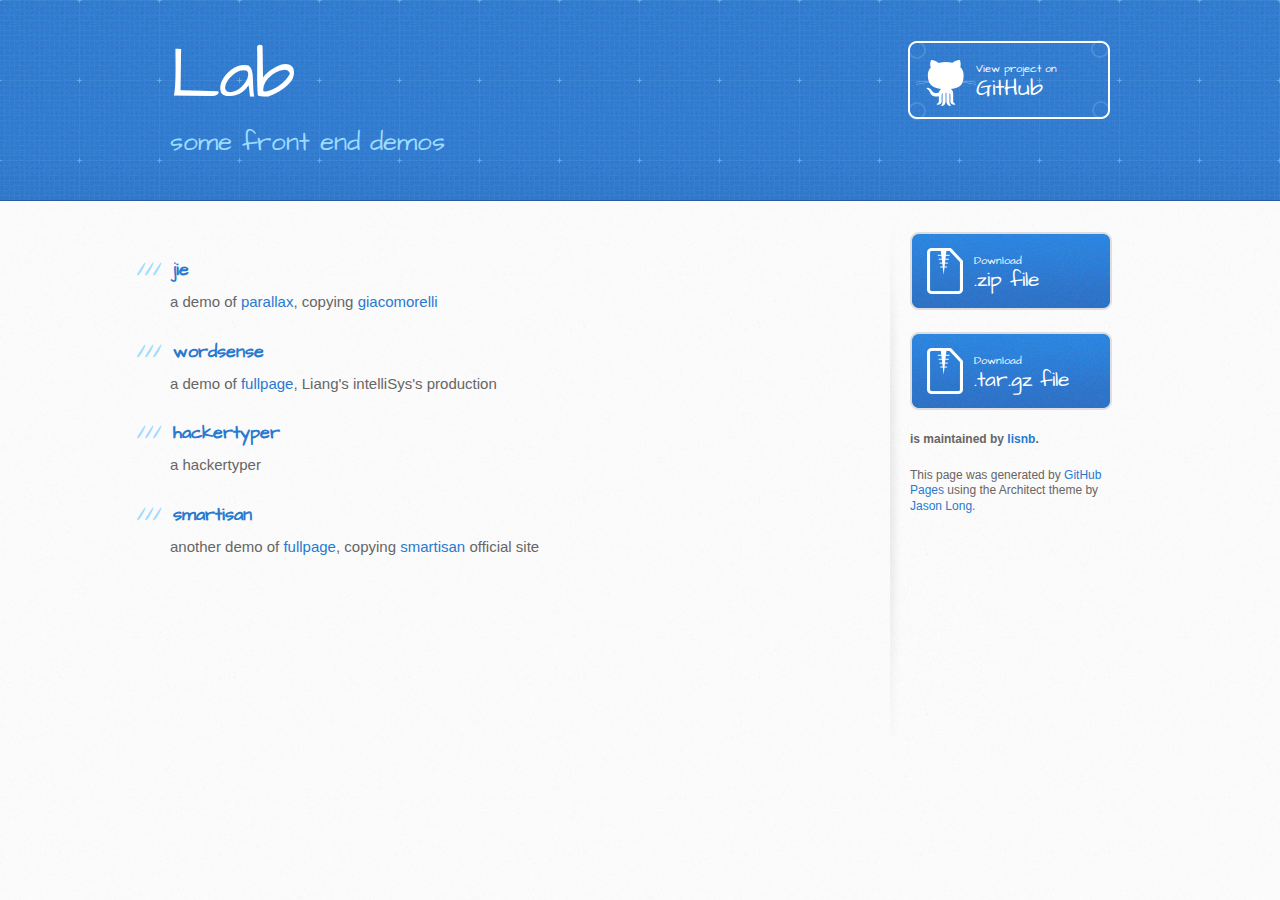
<file: index.html>
<!DOCTYPE html>
<html>
  <head>
    <meta charset='utf-8'>
    <meta http-equiv="X-UA-Compatible" content="chrome=1">
    <meta name="viewport" content="width=device-width, initial-scale=1, maximum-scale=1">
    <link href='https://fonts.googleapis.com/css?family=Architects+Daughter' rel='stylesheet' type='text/css'>
    <link rel="stylesheet" type="text/css" href="base/stylesheets/stylesheet.css" media="screen">
    <link rel="stylesheet" type="text/css" href="base/stylesheets/github-light.css" media="screen">
    <link rel="stylesheet" type="text/css" href="base/stylesheets/print.css" media="print">

    <!--[if lt IE 9]>
    <script src="//html5shiv.googlecode.com/svn/trunk/html5.js"></script>
    <![endif]-->

    <title>Lab by lisnb</title>
  </head>

  <body>
    <header>
      <div class="inner">
        <h1>Lab</h1>
        <h2>some front end demos</h2>
        <a href="https://github.com/lisnb/lab" class="button"><small>View project on</small> GitHub</a>
      </div>
    </header>

    <div id="content-wrapper">
      <div class="inner clearfix">
        <section id="main-content">
          <h3>
            <a id="lab-jie" class="anchor" href="/jie" aria-hidden="true" target="_blank">
              <span class="octicon octicon-link">jie</span>
            </a>
          </h3>

          <p>a demo of <a href="https://github.com/wagerfield/parallax" target="_blank">parallax</a>, copying <a href="http://www.giacomorelli.com/" target="_blank">giacomorelli</a></p>

          <h3>
            <a id="lab-wordsense" class="anchor" href="/wordsense" aria-hidden="true" target="_blank">
              <span class="octicon octicon-link">wordsense</span>
            </a>
          </h3>

          <p>a demo of <a href="https://github.com/alvarotrigo/fullPage.js/" target="_blank">fullpage</a>, Liang's intelliSys's production</p>

          <h3>
            <a id="lab-hackertyper" class="anchor" href="/hackertyper" aria-hidden="true" target="_blank"><span class="octicon octicon-link">hackertyper</span></a>
          </h3>

          <p>a hackertyper</p>

          <h3>
            <a id="lab-smartisan" class="anchor" href="/smartisan" aria-hidden="true" target="_blank"><span class="octicon octicon-link">smartisan</span></a>
          </h3>

          <p>another demo of <a href="https://github.com/alvarotrigo/fullPage.js/" target="_blank">fullpage</a>, copying <a href="http://smartisan.com">smartisan</a> official site</p>

          <!-- <h3>
            <a id="support-or-contact" class="anchor" href="#support-or-contact" aria-hidden="true"><span class="octicon octicon-link"></span></a>Support or Contact
          </h3>

          <p>Having trouble with Pages? Check out our <a href="https://help.github.com/pages">documentation</a> or <a href="https://github.com/contact">contact support</a> and we’ll help you sort it out.</p> -->
        </section>

        <aside id="sidebar">
          <a href="https://github.com/lisnb/lab/zipball/gh-pages" class="button">
            <small>Download</small>
            .zip file
          </a>
          <a href="https://github.com/lisnb/lab/tarball/gh-pages" class="button">
            <small>Download</small>
            .tar.gz file
          </a>

          <p class="repo-owner"><a href="https://github.com/lisnb/lab"></a> is maintained by <a href="https://github.com/lisnb">lisnb</a>.</p>

          <p>This page was generated by <a href="https://pages.github.com">GitHub Pages</a> using the Architect theme by <a href="https://twitter.com/jasonlong">Jason Long</a>.</p>
        </aside>
      </div>
    </div>

  
  </body>
</html>
</file>
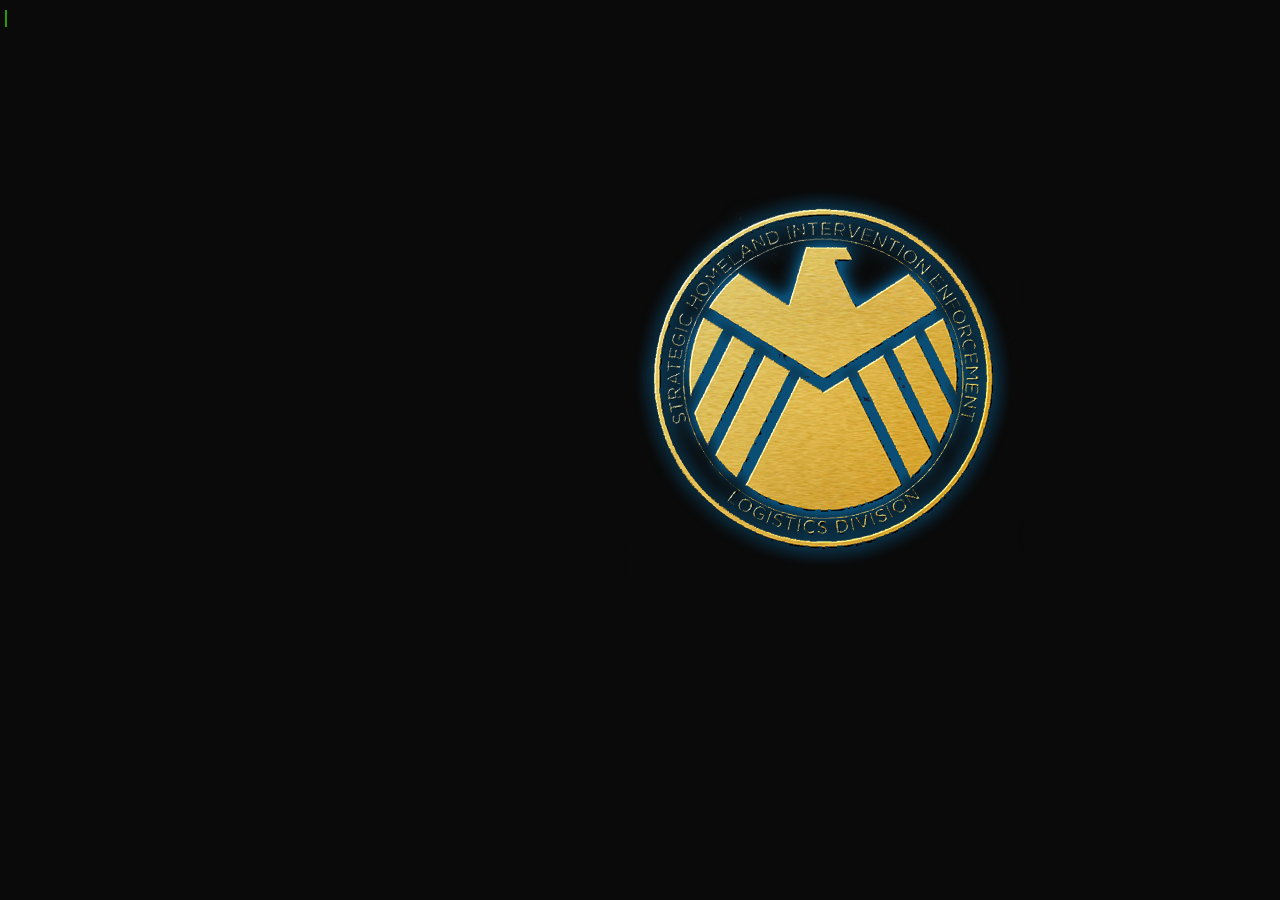
<file: hackertyper/index.html>
<!DOCTYPE html>
<html lang="en">
    <head>
        <meta charset="utf-8">
        <title>hackertyper</title>
        <link rel="stylesheet" href="./css/hackertyper.css">
        <script src="./js/jquery-2.1.0.min.js"></script>
        <script src="./js/hackertyper.js"></script>
        <script>
        $(document).ready(function(){
            Hackertyper.file="./file_unix.go";
            Hackertyper.speed = 10;
            Hackertyper.init();
        });
        </script>
    </head>
    <body>
        <div id="notepad">
            <div id="code">
                <span class="cursor"></span>
            </div>
            
        </div>
        <div id="logo">
            <img src="./img/shield-logo.png" alt="">
        </div>
    </body>
</html>
</file>
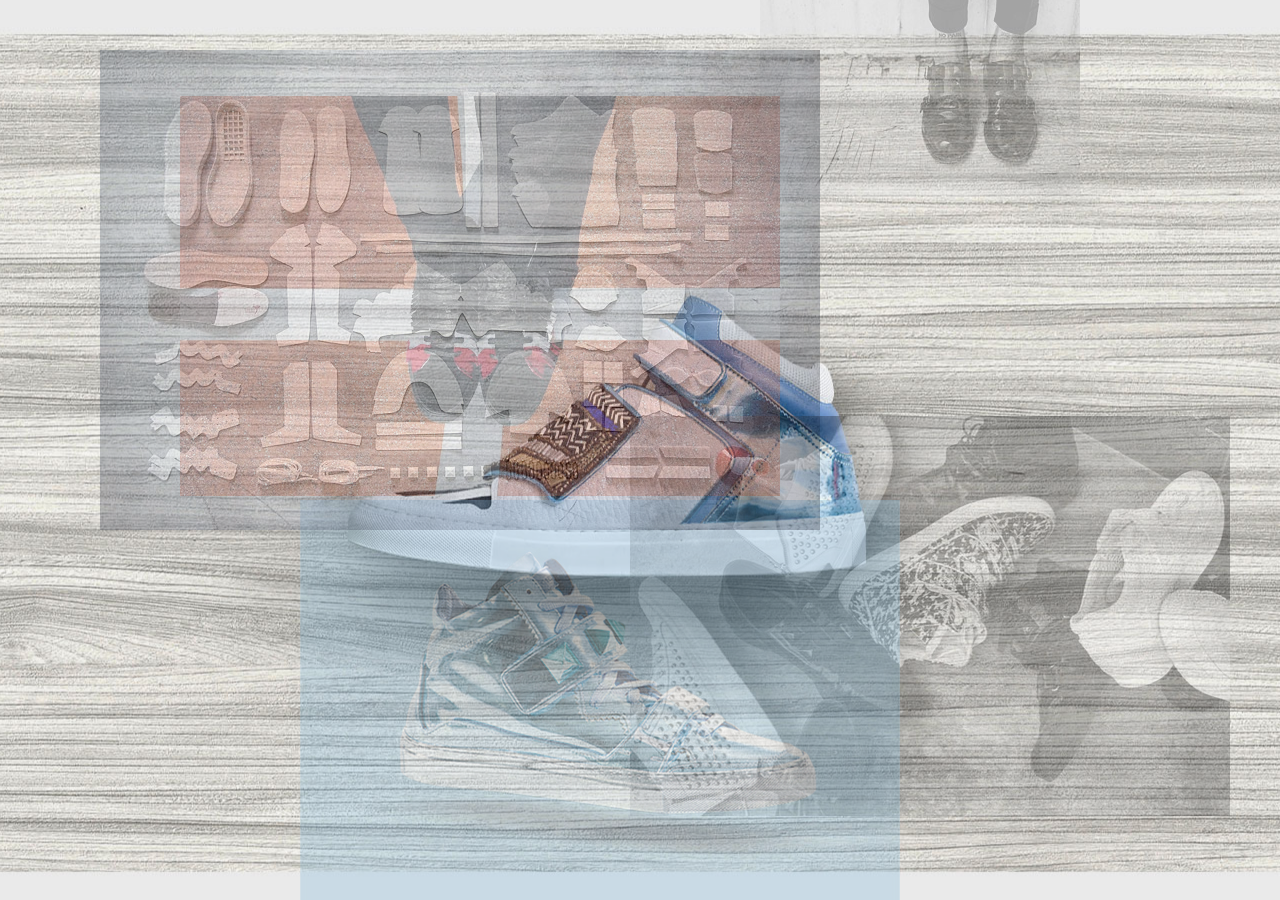
<file: jie/index.html>
<!DOCTYPE html>
<html lang="en">
    <head>
        <meta charset="utf-8">
        <link rel="stylesheet" href="./css/jie.css">
    </head>
    <body>
        <div class="container">
            <ul id="scene" class="scene">
                <li class="layer" data-depth="0.20" z-index="10">
                    <div class="homepage">
                    </div>
                </li>
                <li class="layer" data-depth="1.00" z-index="100">
                    <div class="board">
                        <div id="homeitem-1" class="homeitem">
                            <img src="./images/home-awcoll.jpg" alt="">
                        </div>
                        <div id="homeitem-2" class="homeitem">
                             <img src="./images/home-designer-detail.jpg" alt="">
                        </div>
                        <div id="homeitem-3" class="homeitem">
                            <img src="./images/home-lookbook.jpg" alt="">
                        </div>
                        <div id="homeitem-4" class="homeitem">
                            <img src="./images/home-sscoll.jpg" alt="">
                        </div>
                        <div id="homeitem-5" class="homeitem">
                            <img src="./images/home-style.jpg" alt="">
                        </div>
                        <div class="homeitem"></div>
                        <div class="homeitem"></div>
                    </div>
                </li>
            </ul>
        </div>

        <script src="./scripts/jquery.js"></script>
        <script src="./scripts/jquery.parallax.js"></script>
        <script>
            $("#scene").parallax({
                scalarX: 25,
                scalarY: 25
            });
        </script>
    </body>
</html>
</file>
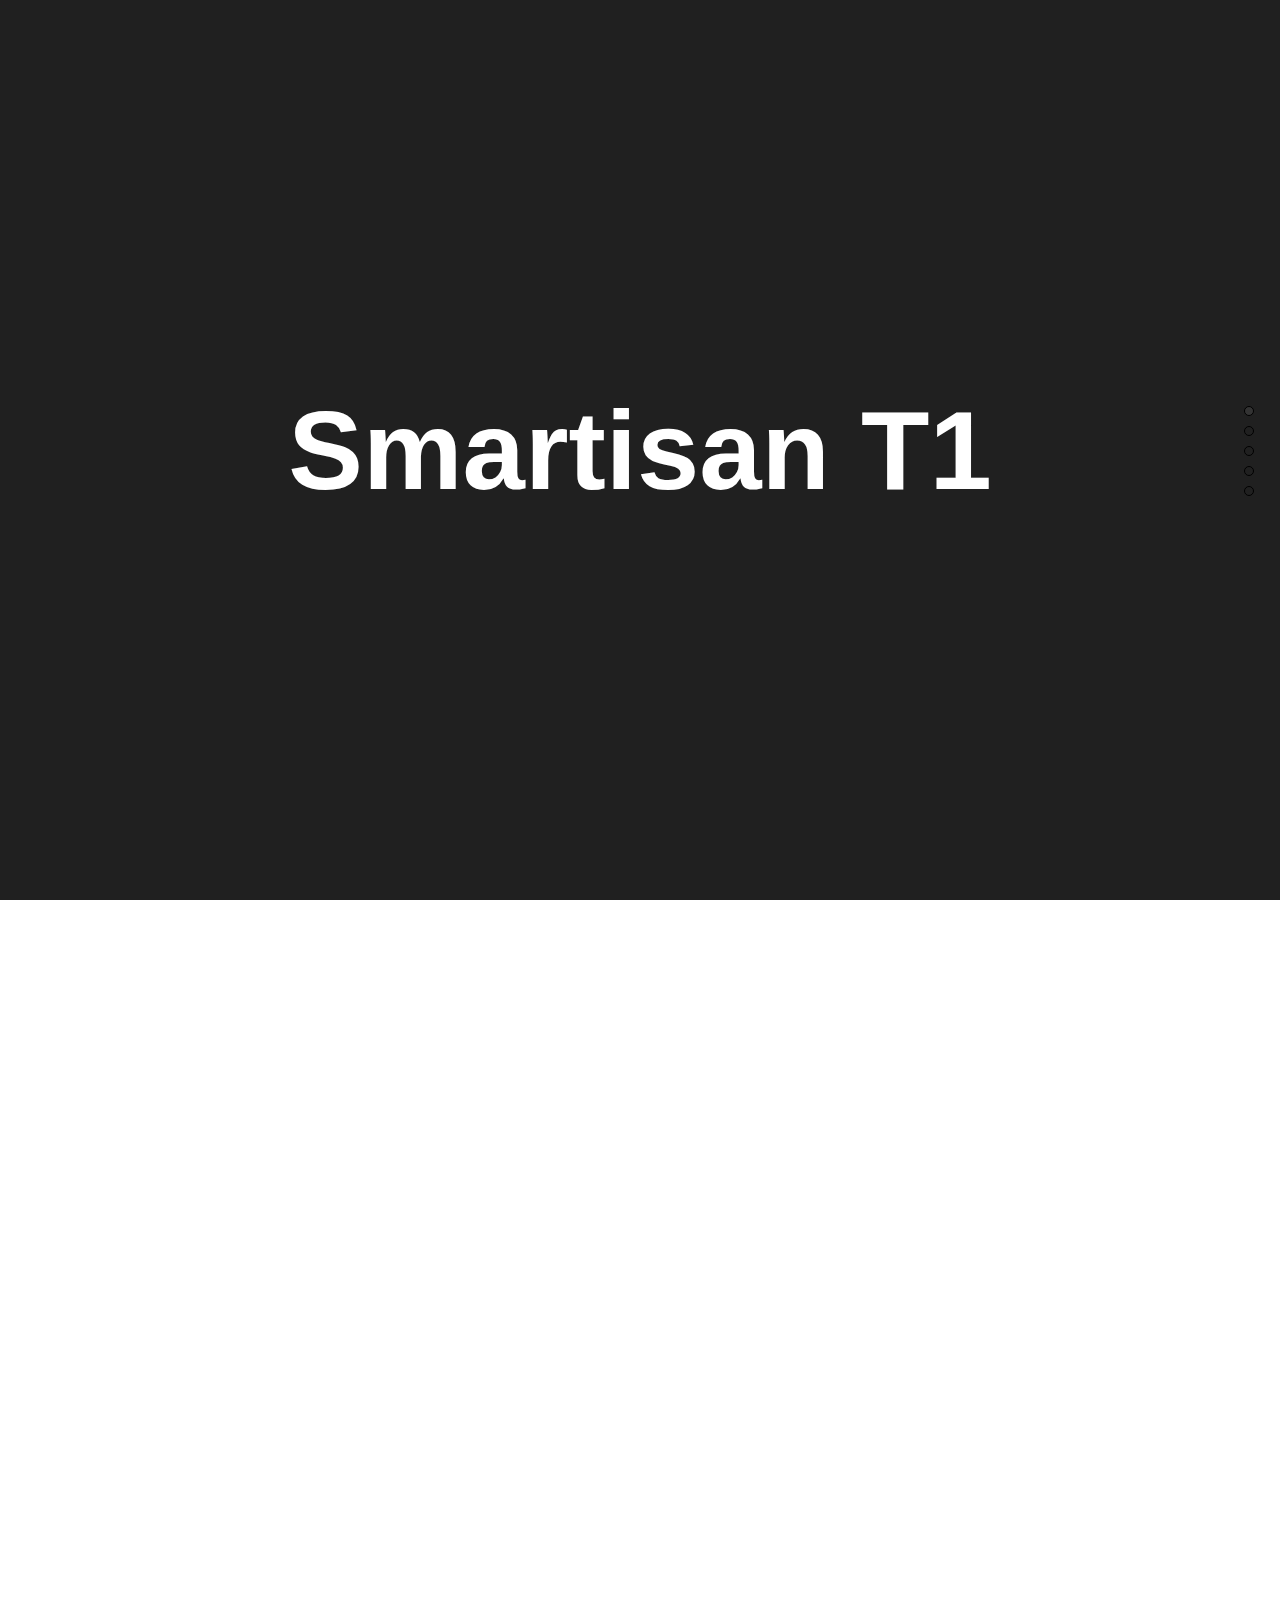
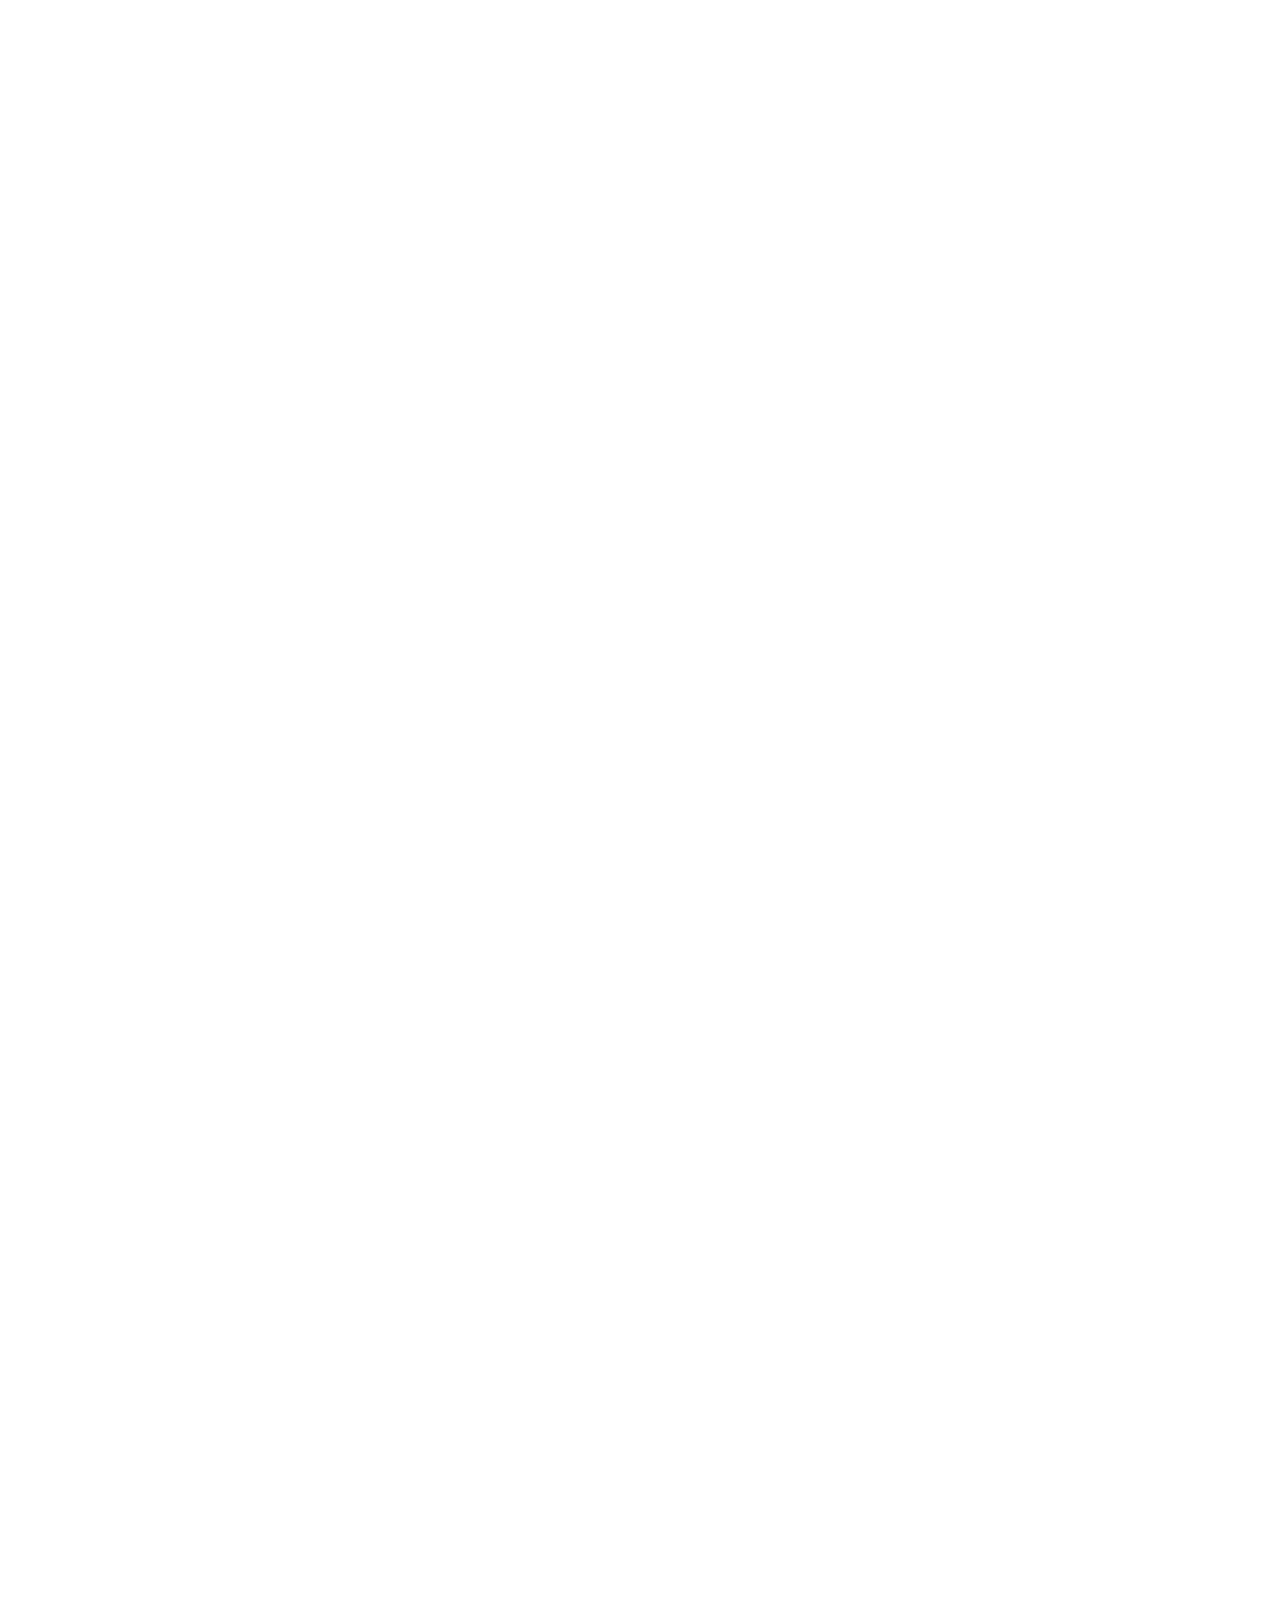
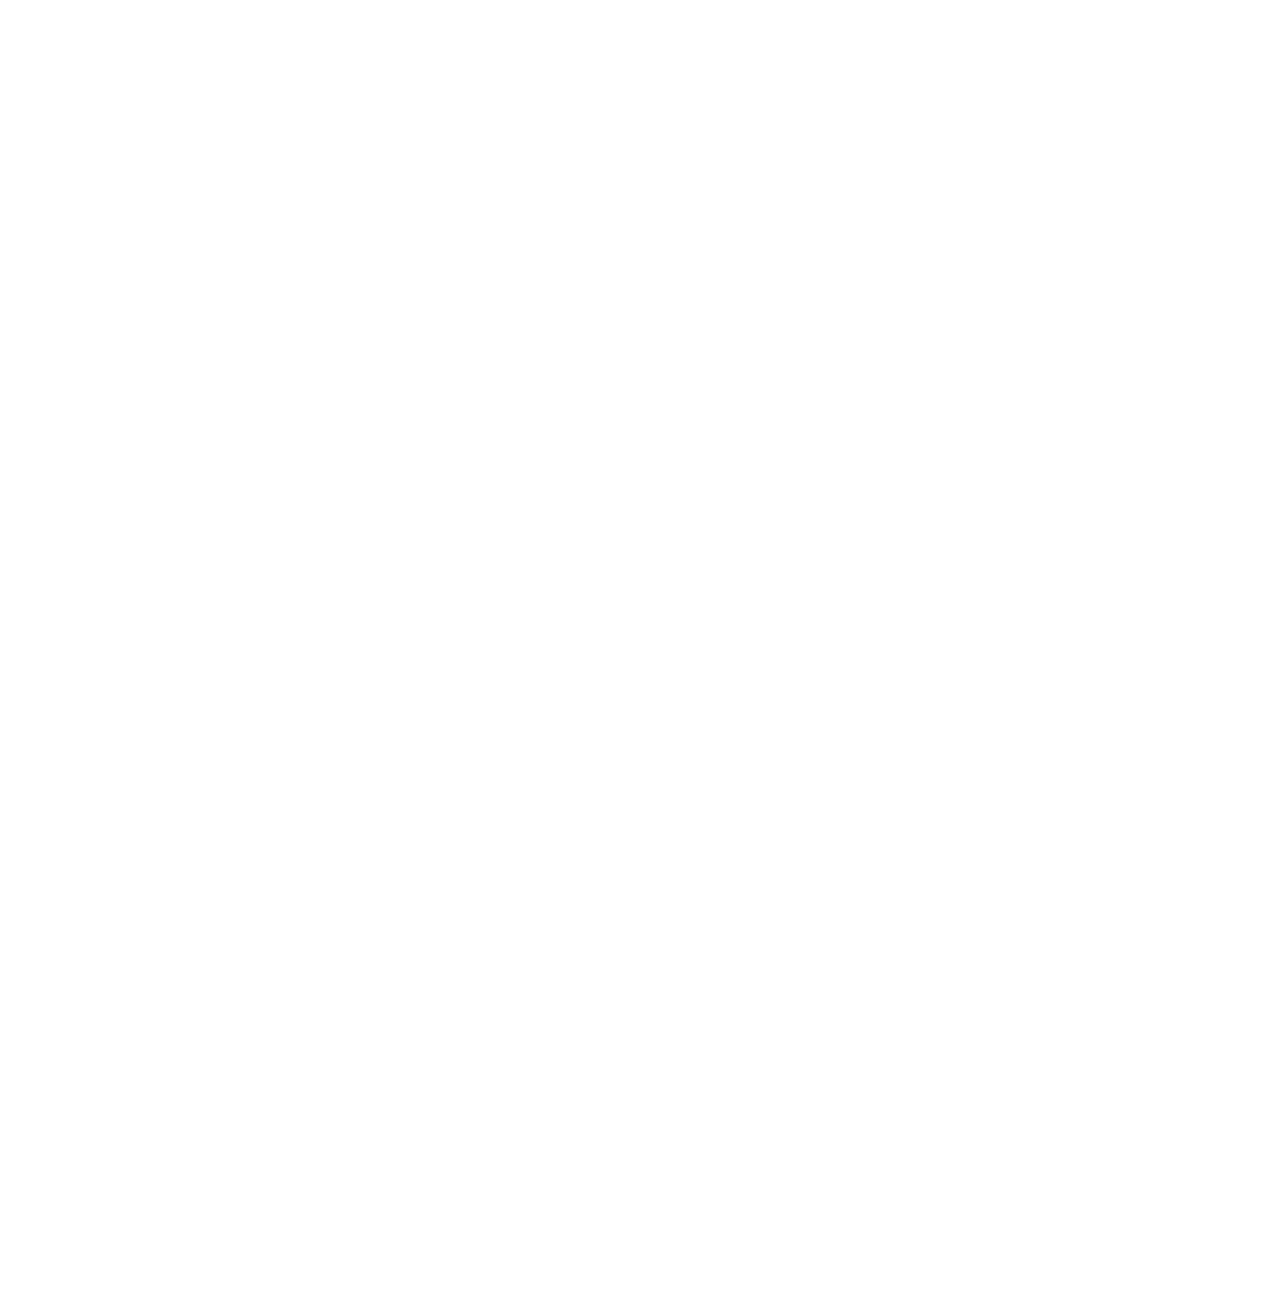
<file: smartisan/index.html>
<!DOCTYPE html>
<html lang="en">
    <head>
        <meta charset="utf-8">
        <link rel="stylesheet" href="./css/jquery.fullPage.css">
        <link rel="stylesheet" href="./css/smartisan.css">
        <script src="./js/jquery-2.1.0.min.js"></script>
        <script src="./js/jquery.fullPage.js"></script>
        <script>
        	$(document).ready(function()
        	{
        		$('#fullpage').fullpage({
					anchors: ['firstPage', 'secondPage', '3rdPage','4thPage','5thPage'],
					sectionsColor: ['#202020','#202020','#fff','#C63D0F', '#1BBC9B'],
					navigation: true,
					navigationPosition: 'right',
					navigationTooltips: ['First page', 'Second page', 'Third page','Forth page','Last page'],
					afterLoad:function(anchorlink,index){
						// if(index ==2){
						// 	$('#section2_1').animate({top:'15%',opacity:1.0},1500);
						// }
						if(index !=2){
							$('#section2_1').css({'top':'25%'})
						}
						if(index !=3){
							$('#section3_1').css({'top':'25%'})
						}
					},
					onLeave:function(index,nextindex){
						if(nextindex == 2){
							$('#section2_1').animate({top:'15%',opacity:1.0},1500);
						}
						if(nextindex == 3){
							$('#section3_1').animate({top:'15%',opacity:1.0},1500);
						}
					}

				});
        	})
        </script>
    </head>
    <body>
    	<div id="fullpage">
    		<div id="section1" class="section">
    			<h1>Smartisan T1</h1>
    		</div>
    		<div id="section2" class="section">
    			<div id='section2_1' class="left ">
    				<img id="img01" src="./img/01_phone.png" alt="Smartisan T1">
    			</div>
				<div id ='section2_2' class="up">
					<h2>世界级的工业设计</h2>
					<p>
						接近完美对称的机身设计，覆盖面高达83.3%的康宁第三代大猩猩玻璃机身，坚固无比的聚碳酸酯+玻璃纤维混合中框，人性化和体贴程度前所未有的左右手操作习惯全支持...这一切，全都来自业界传奇的美国工业设计公司 Ammunition。
					</p>
					<a href="#">进一步了解 Smartisan T1 设计</a>
				</div>
    		</div>
    		<div id="section3" class="section">
    			<div id="section3_1" class="left">
    				<img src="./img/02_phone.png" alt="Smartisan T1" id="img02">
    			</div>
    			<div id="section3_2" class="up">
    				<h2>Smartisan OS</h2>
    				<h2>七年一遇的美观</h2>
    				<p>
    					将传统的只能手机桌面的执行效率提高至史无前例的程度，将美学上先天不良的安卓系统打磨至脱胎换骨的程度，将软硬件完美结合才能打造完美用户体验的经典理念贯彻至示范级的程度。
    					没有“革命”、没有“颠覆”、没有“重新定义”，但150多项足以令人深刻体会什么叫“量变到质变”的新特性，让你一经使用，永无回头之路。
    				</p>
    				<a href="#">进一步了解 Smartisan OS 详情</a>
    			</div>
    		</div>
    		<div id="section4" class="section"></div>
    		<div id="section5" class="section"></div>
    	</div>
    </body>
</html>
</file>
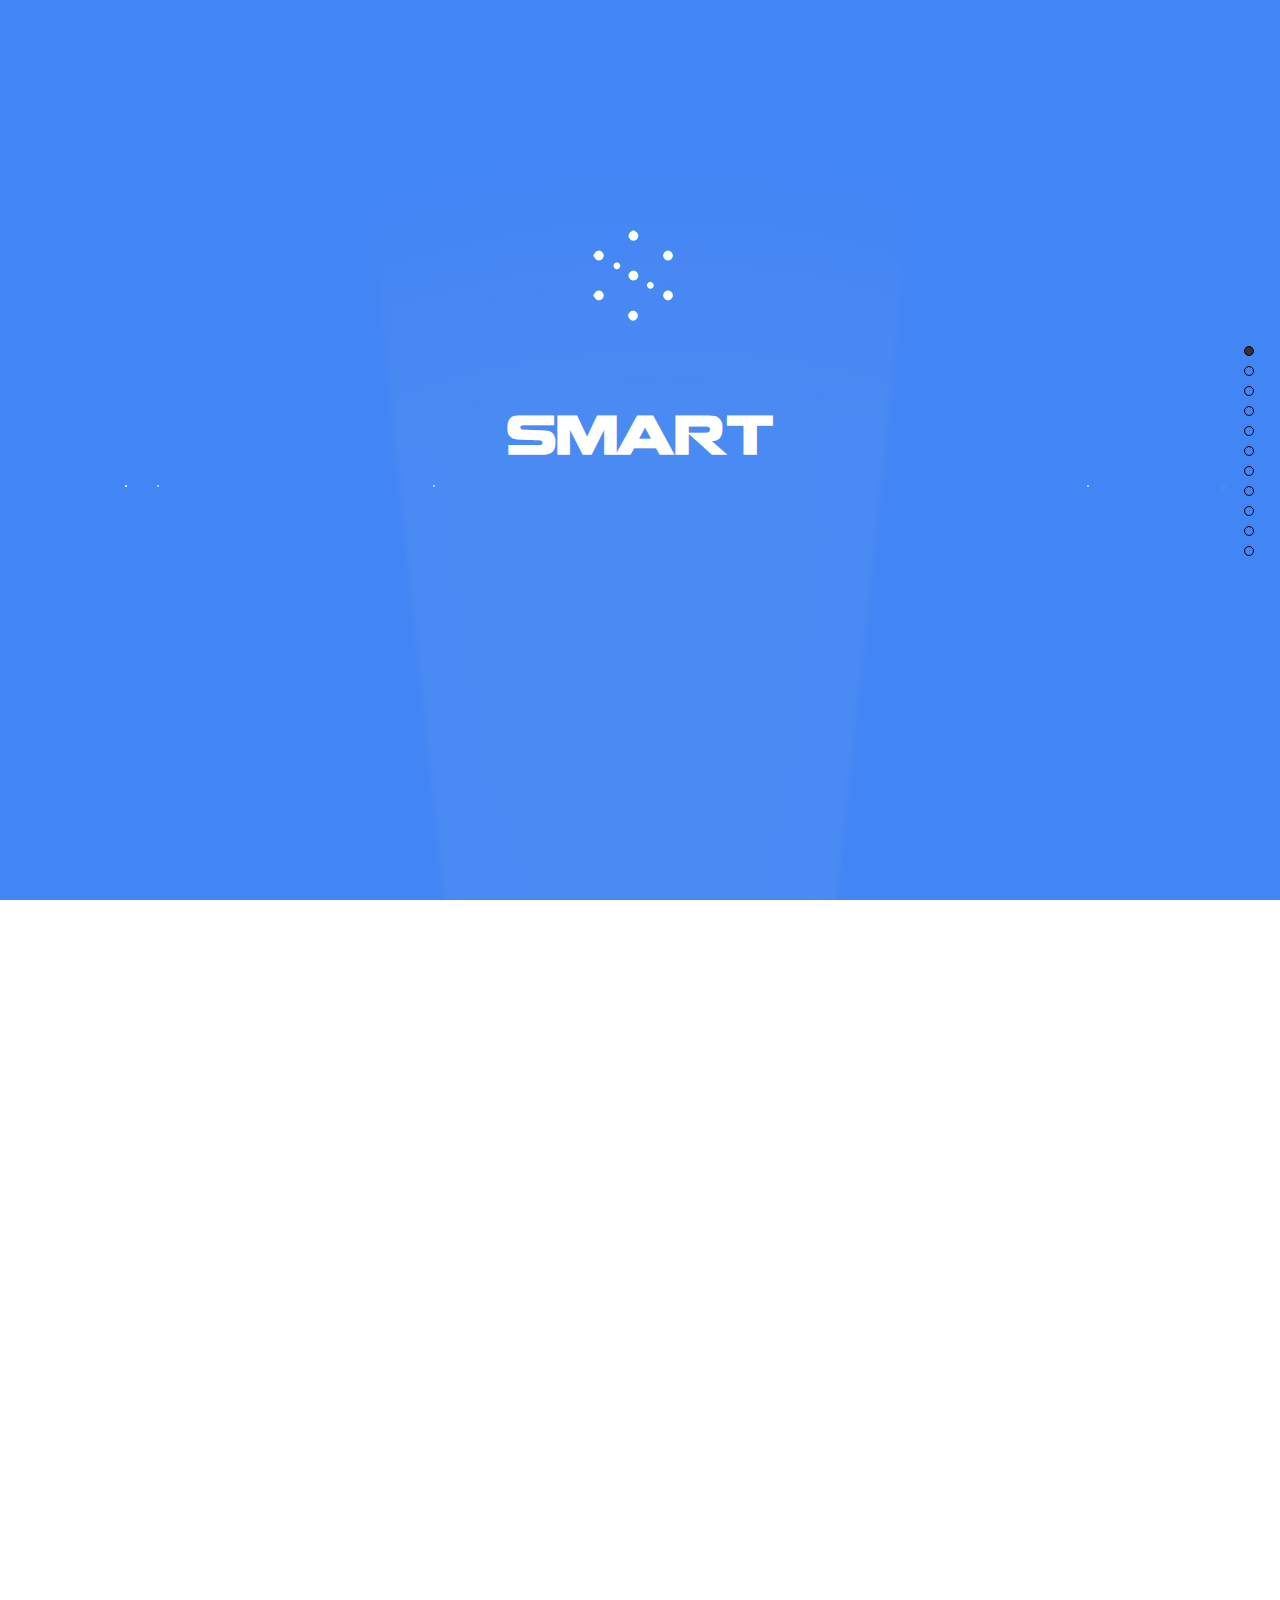
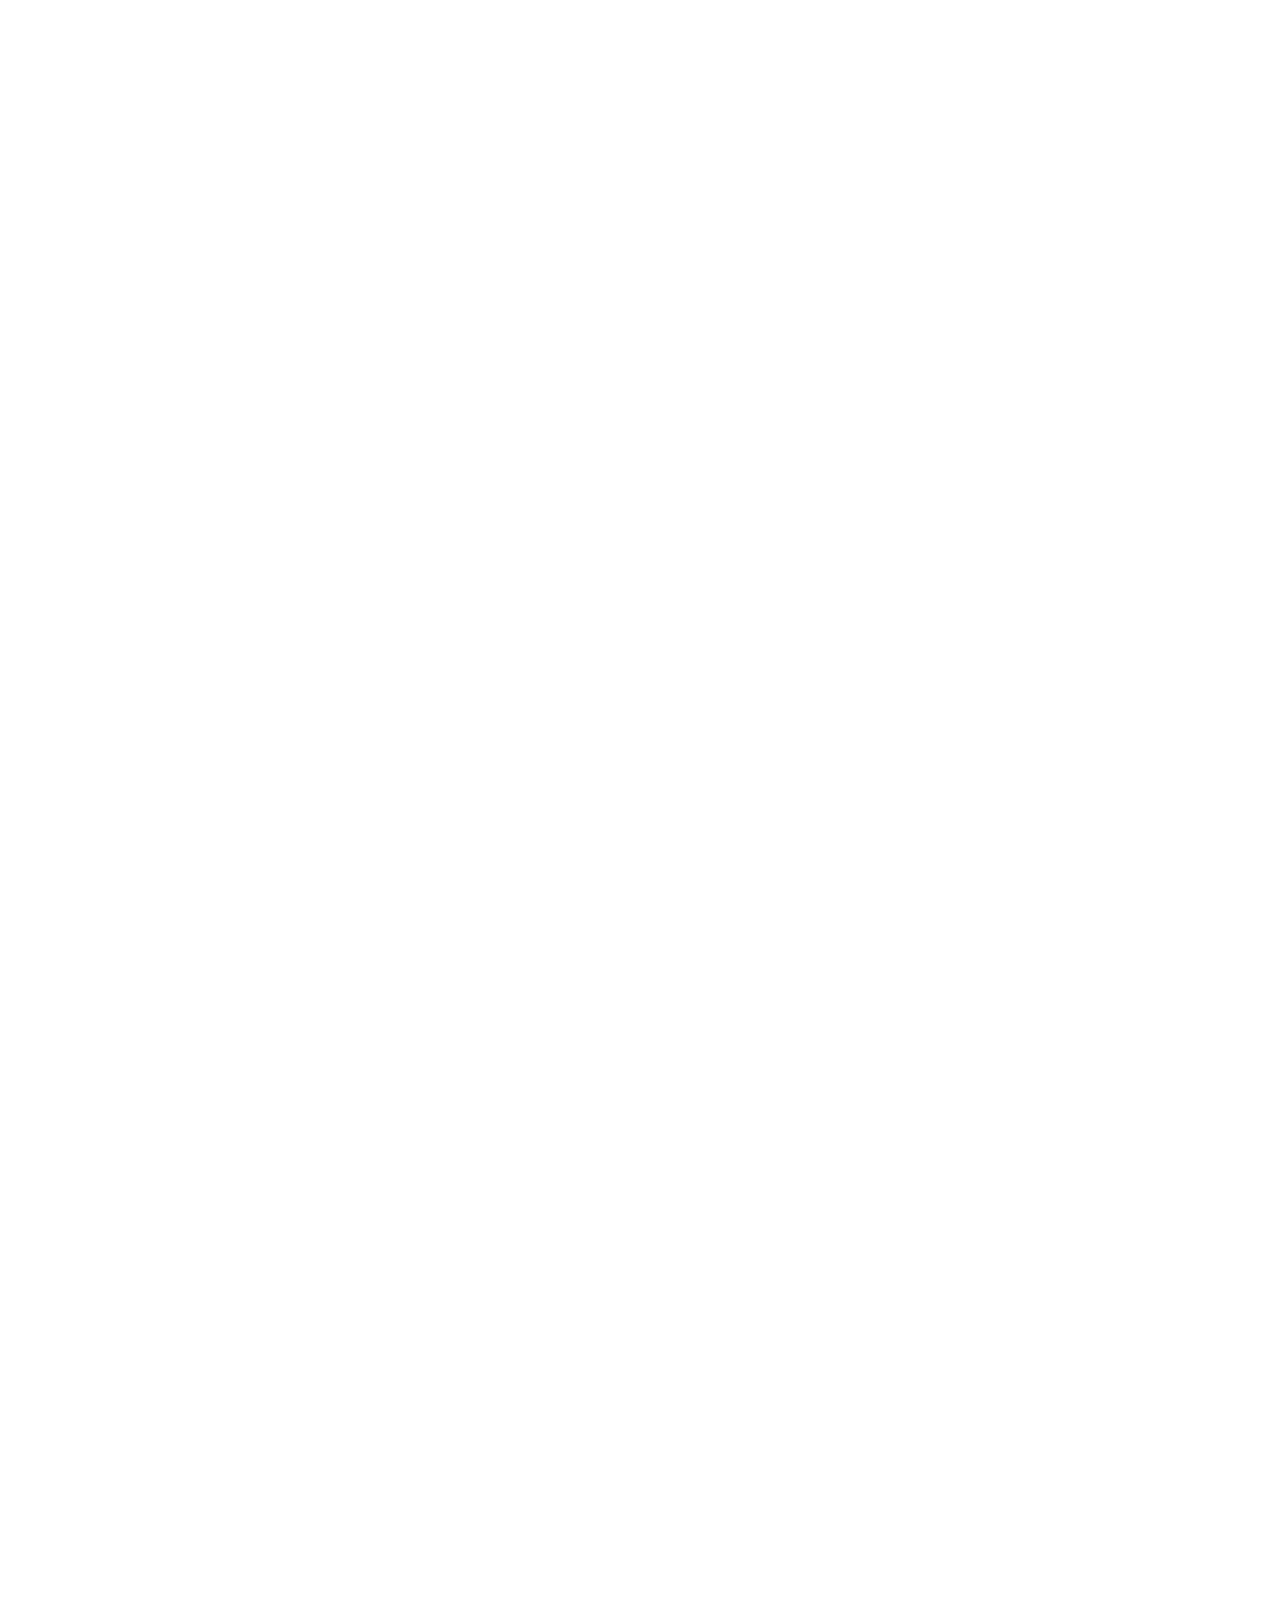
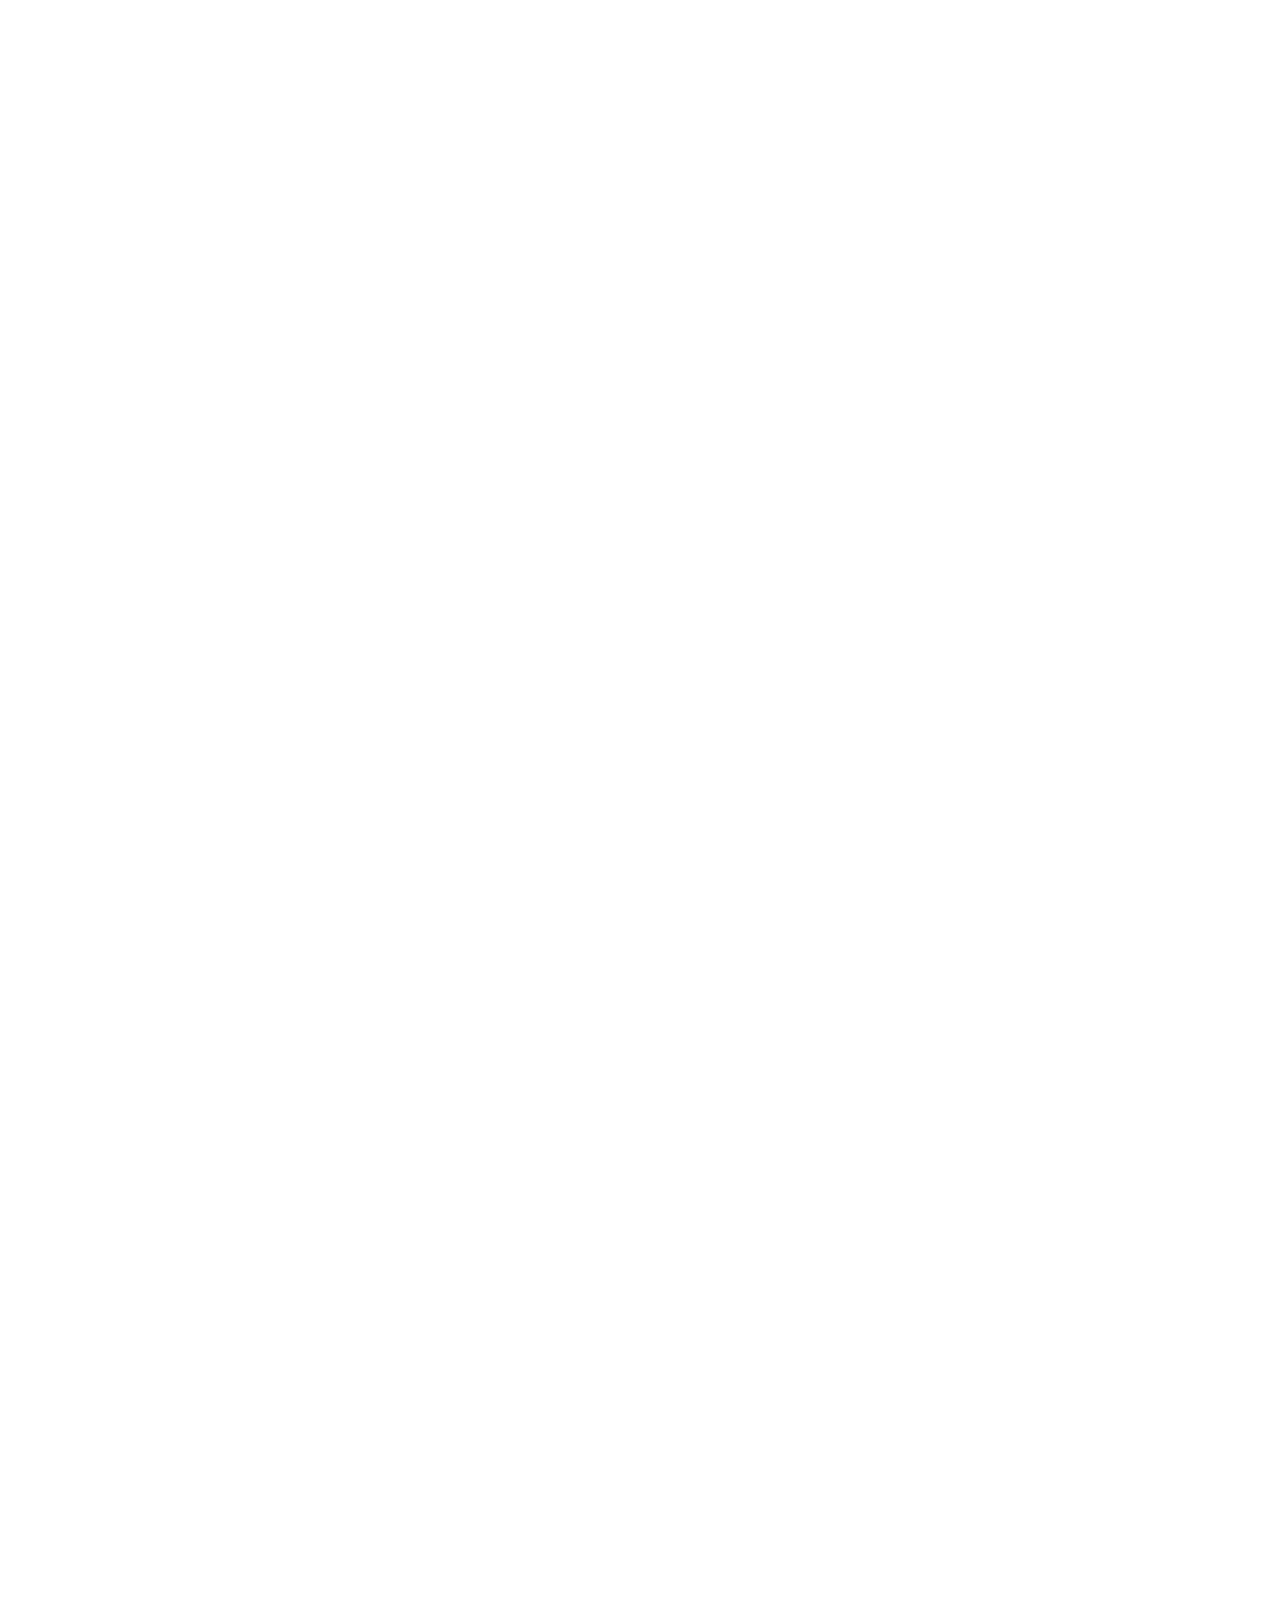
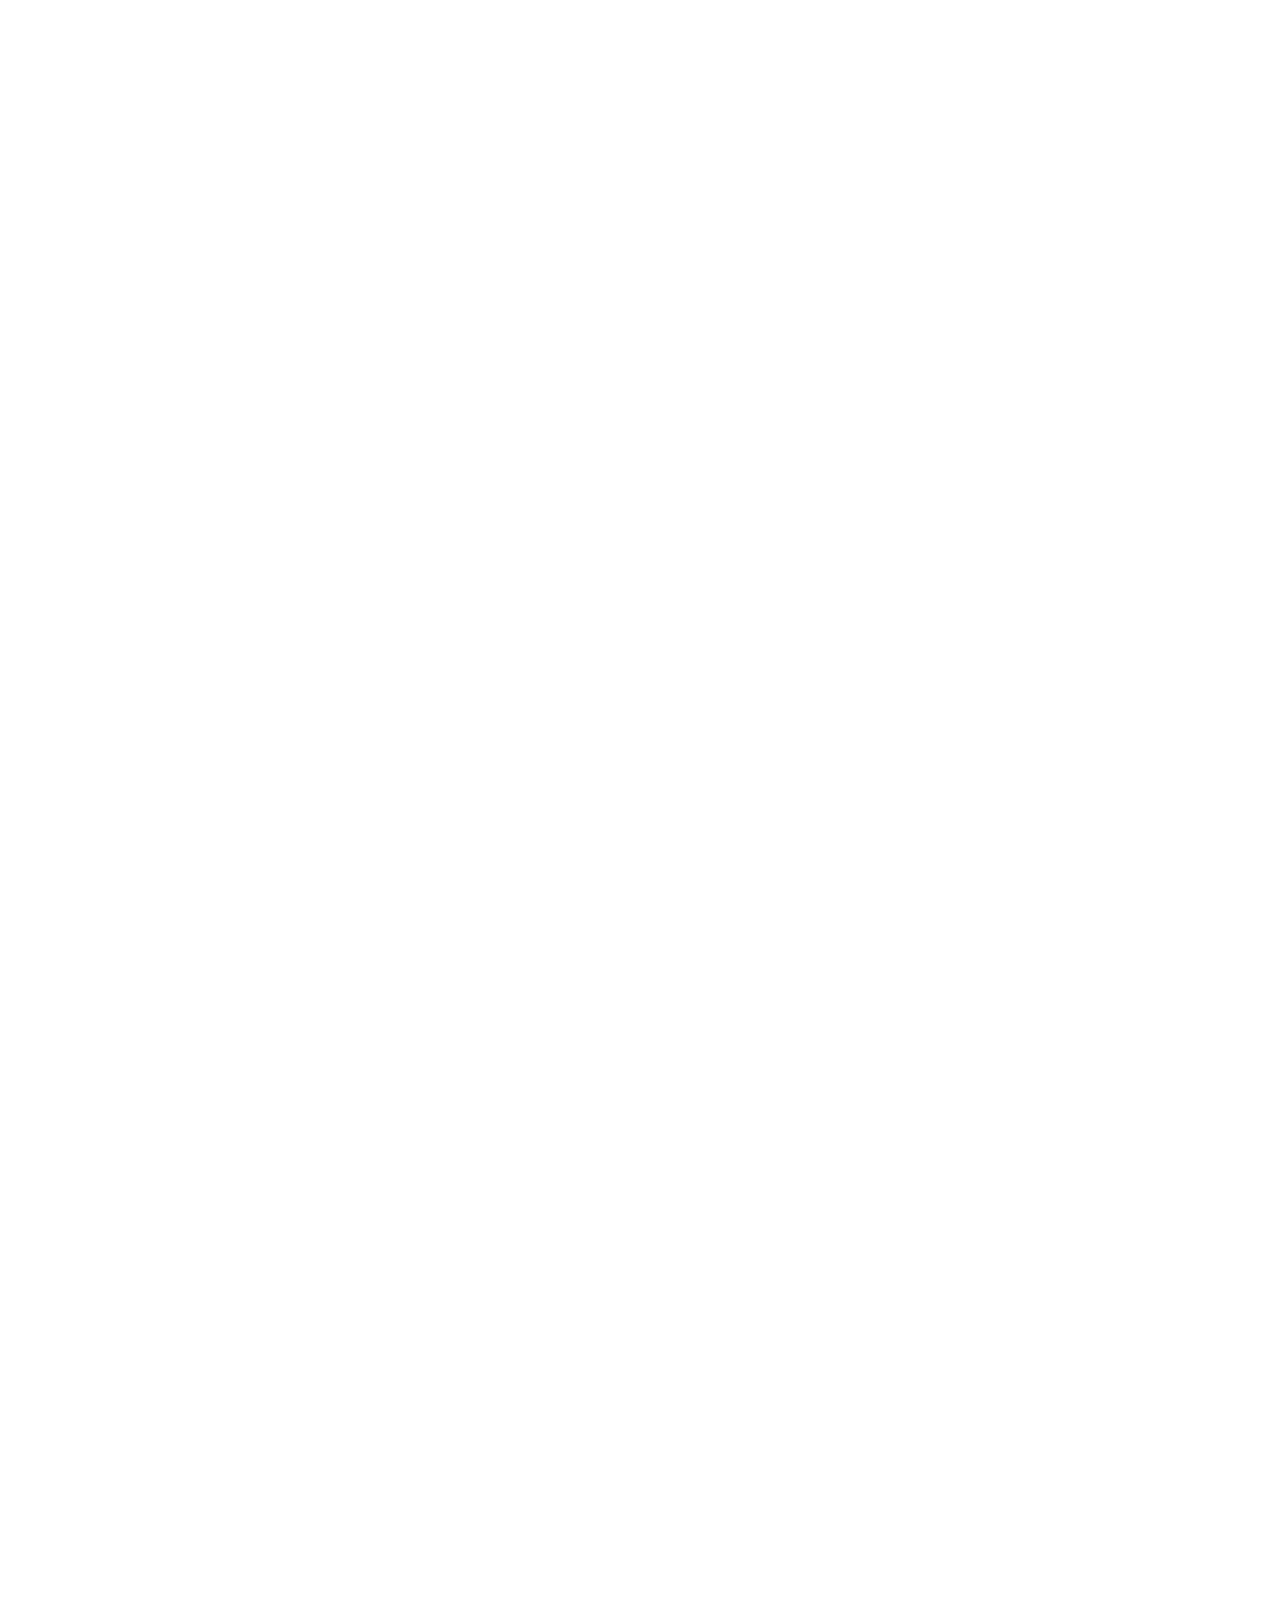
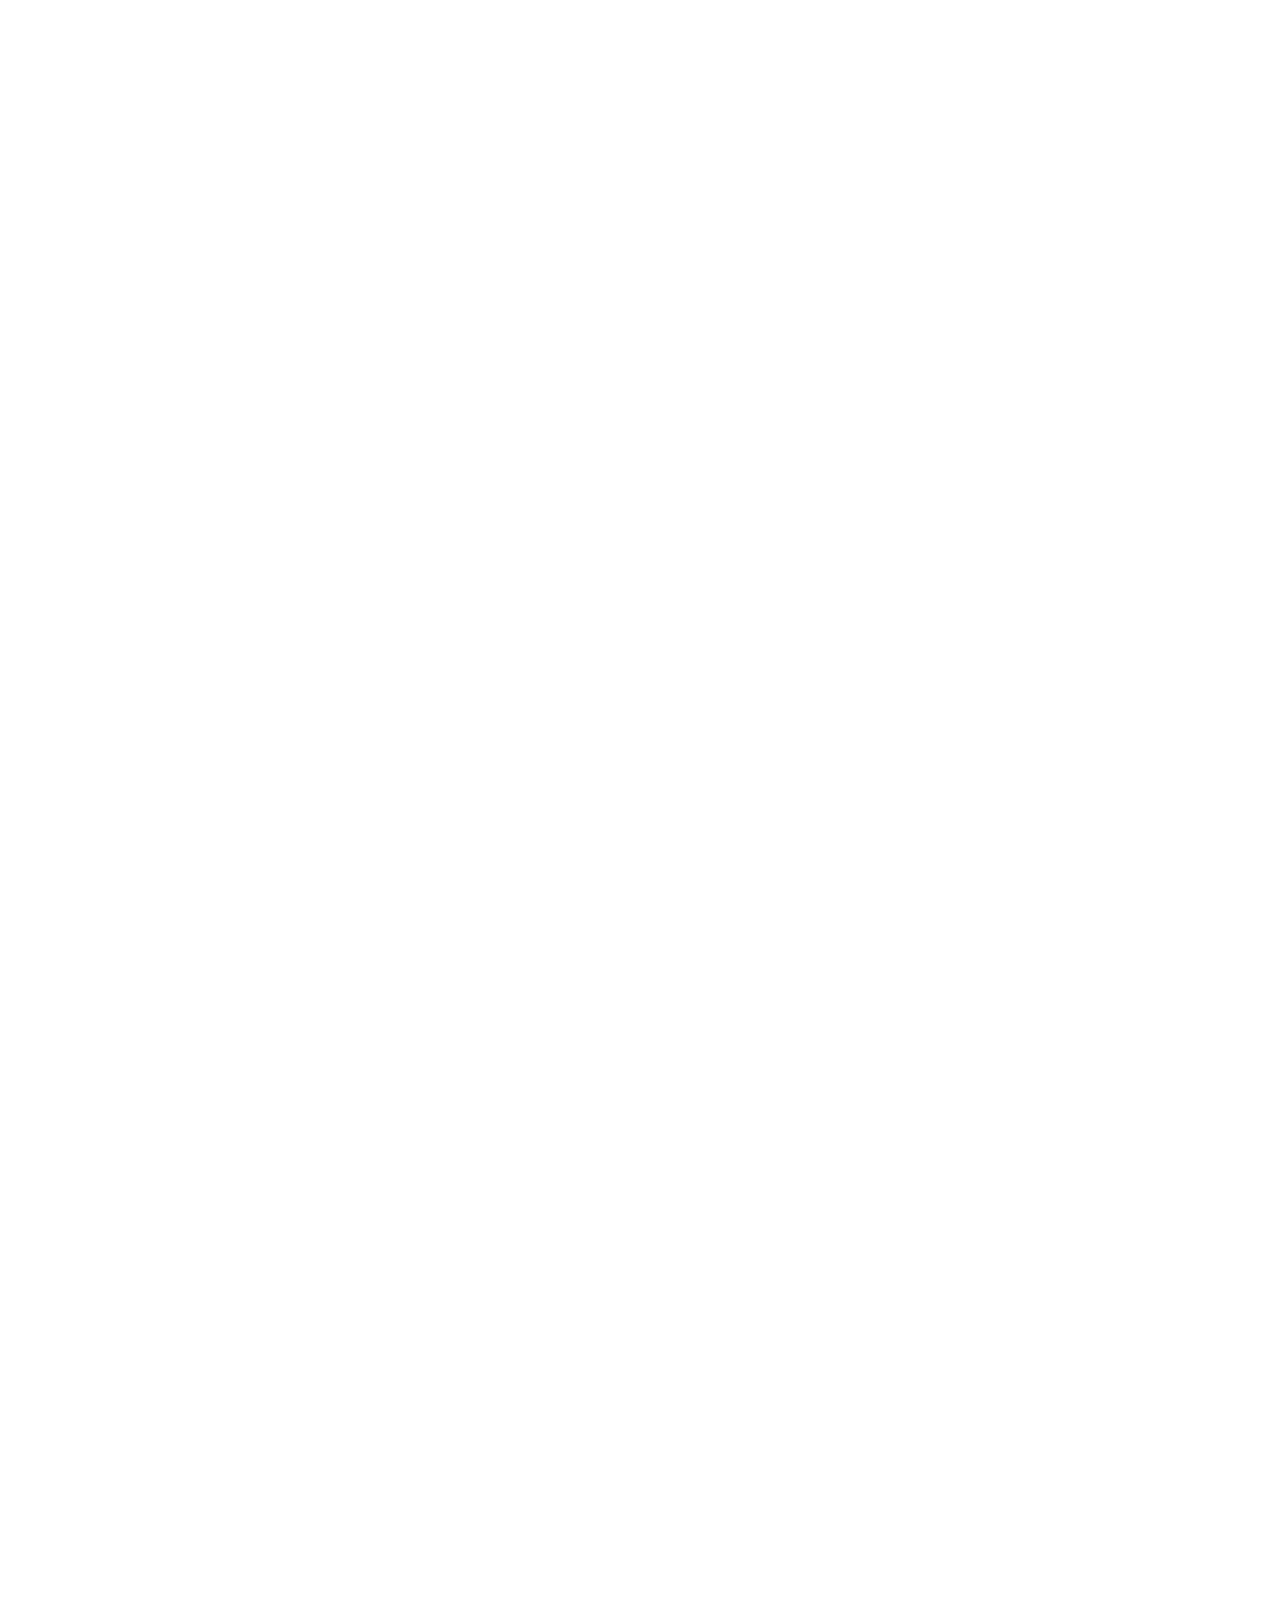
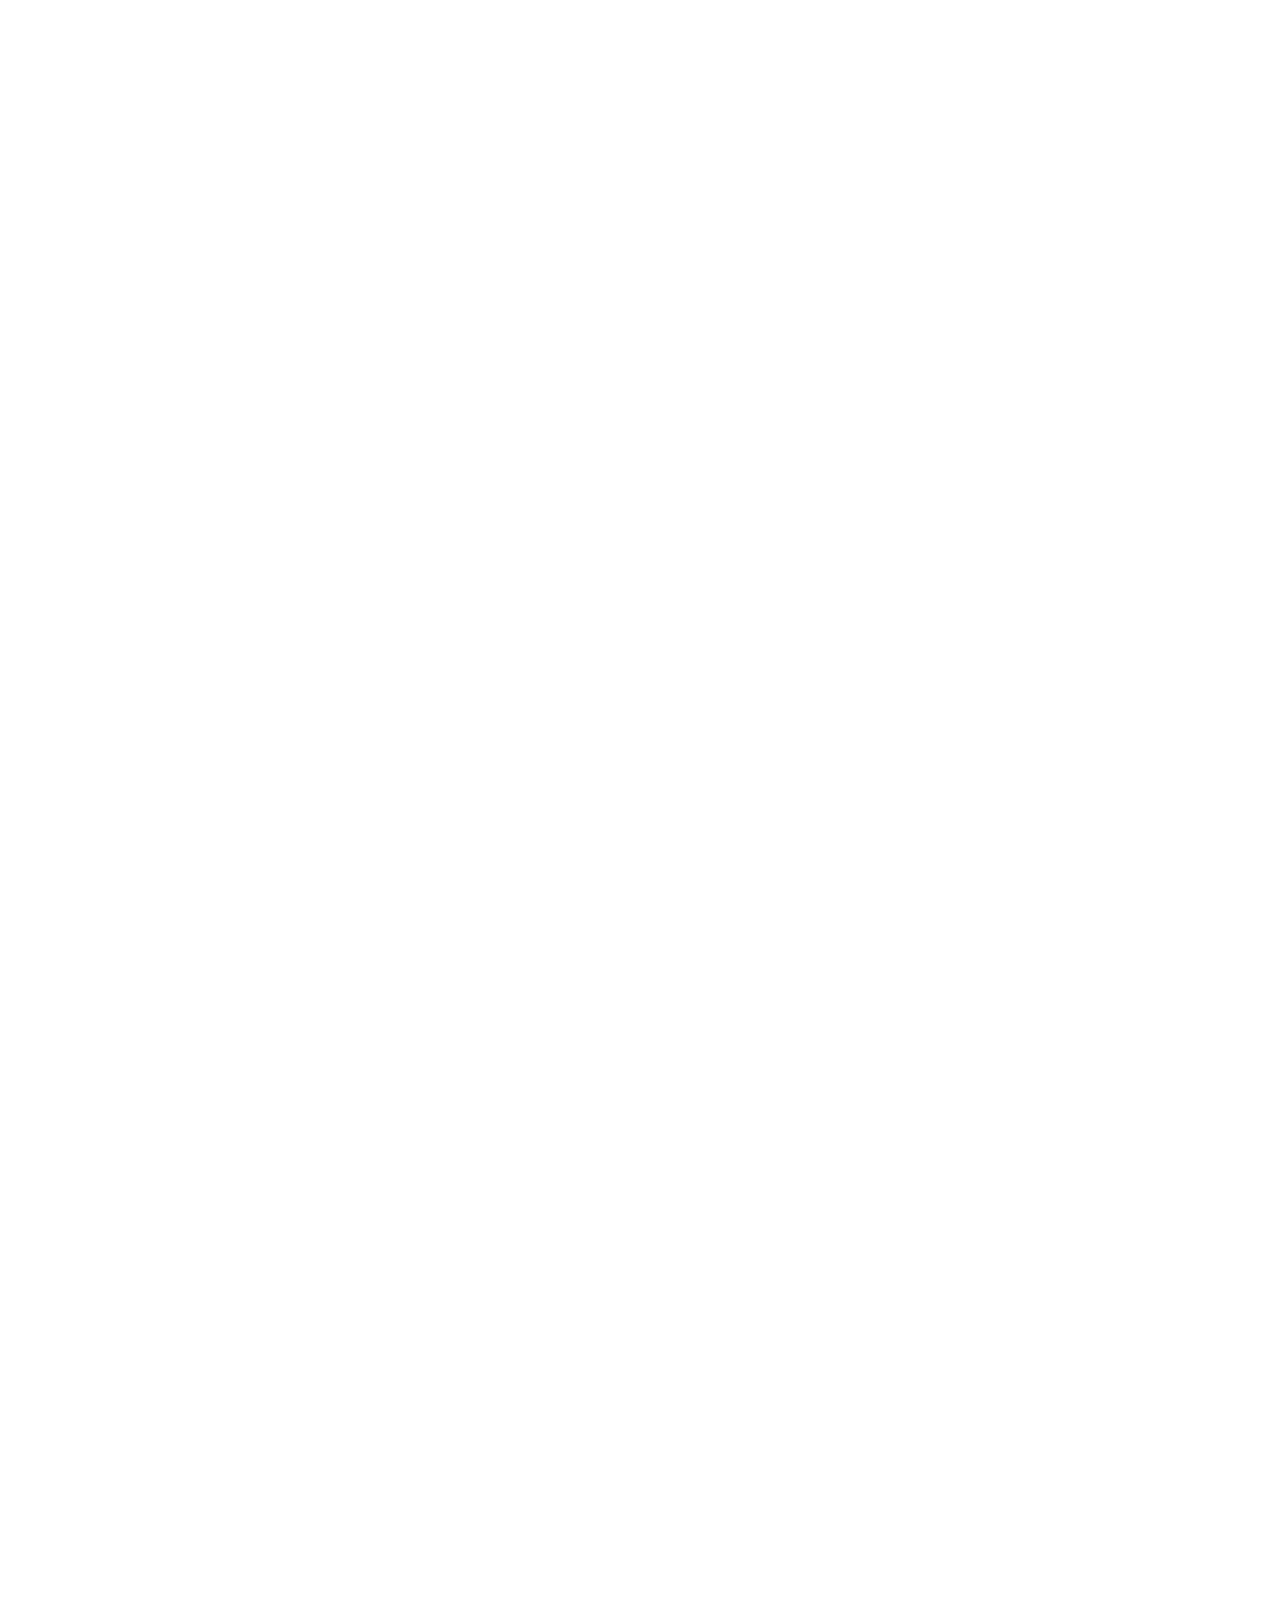
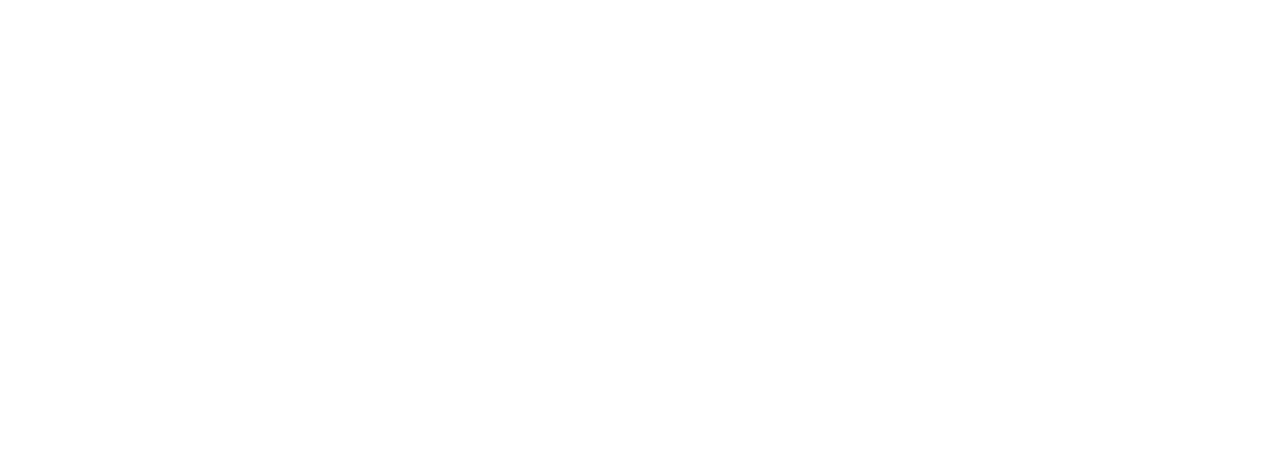
<file: wordsense/index.html>
<!DOCTYPE html>
<html lang="zh-CN">
    <head>
        <meta charset="utf-8">
        <meta name="viewport" content="width=device-width, initial-scale=1.0">
        <title>WORDSENSE | intelliSys</title>
        <link rel="shortcut icon" href="http://198.199.97.178/wordsense/favicon.ico" type="image/vnd.microsoft.icon">
        <link rel="icon" href="http://198.199.97.178/wordsense/favicon.ico" type="image/vnd.microsoft.icon">
        <link rel="stylesheet" href="./css/jquery.fullPage.css">
        <!-- <link rel="stylesheet" href="./css/font-awesome.min.css"> -->
        <link rel="stylesheet" href="./css/wordsense.css">
        <script src="./js/jquery-2.1.0.min.js"></script>
        <script src="./js/jquery.fullPage.min.js"></script>
        <script src="./js/wordsense.js"></script>
    </head>
    <body>
        <div id="fullpage">
            <div class="section background-color-animation">
                <div id="logo">
                    <img src="./img/logo100x100.png" alt="">
                </div>
                <div id="splash">
                     <div style="text-align:center;">
                        <span id="keyword"></span>
                    </div>
                    <div style="text-align:center;">
                        <span id="commingsoon">
                            arriving soon... 
                        </span>
                    </div>
                </div>
                <div id="highlight">
                    <img src="./img/highlight.png" alt="">
                </div>
            </div>
            <div class="section">
                <!-- <div class="videomaskr"></div> -->
                <div class="videomask">
                    <div class="title bgc1">
                        <div class="maintitle">
                            TEXT COMPLETION
                        </div>
                        <div class="subtitle">
                            When typing, WordSense automatically fills the grammatically correct word or phrase you’re trying to say.
                        </div>
                    </div>
                    
                    <div class="detail">
                        <ul>
                            <li><img src="./img/word.jpg" alt="">Words and Bigrams</li>
                            <li><img src="./img/google.jpg" alt="">Phrases, Names and Quotes</li>
                            <li><img src="./img/bing.png" alt="">Synonymous &amp; Acronym</li>
                        </ul>
                    </div>
                    <a href="./play.html#1" class="play play-1" target="_blank">PLAY VIDEO</a>
                </div>
                <video  id="WS1" loop>
                    <!-- <source src="./media/WS1.mp4" type="video/mp4"></source> -->
                </video>
            </div>
            <div class="section">
                <div class="videomask ">
                    <div class="title bgc2">
                        <div class="maintitle">KEEN LEARNER</div>
                        <div class="subtitle">
                            WordSense is constantly learning from what you typed, and trying its best to help you when you need it the next time.
                        </div>
                    </div>
                    <div class="detail">
                        Text Analytics powered by Windows Azure Machine Learning Keywords or key phrases New word
                    </div>
                    <a href="./play.html#2" class="play play-2" target="_blank">PLAY VIDEO</a>
                </div>
                <video id="WS2" loop preload="meta">
                    <!-- <source src="./media/WS2.mp4" type="video/mp4"></source> -->
                </video>
            </div>
            <div class="section">
                <div class="videomask">
                    <div class="title bgc3">
                        <div class="maintitle">ANSWERS YOUR QUESTIONS</div>
                        <div class="subtitle">
                            WordSense constantly tries to answer your questions, right when you’re tying.
                        </div>
                    </div>
                    <div class="detail">
                        <img src="./img/bing.png" alt="">
                        Query answer data from Bing.Implicit query recognition Understanding pronouns in queries
                    </div>
                    <a href="./play.html#3" class="play play-3" target="_blank">PLAY VIDEO</a>
                </div>
                <video id="WS3" loop preload="meta" target="_blank">
                    <!-- <source src="./media/WS3.mp4" type="video/mp4"></source> -->
                </video>
            </div>
            <div class="section">
                <div class="videomask">
                    <div class="title bgc4">
                        <div class="maintitle">INTELLISENSE</div>
                        <div class="subtitle">
                            When an entity is recognized, WordSense automatically suggests related entities. These entities could be works of a person or products of a company.
                        </div>
                    </div>
                    <div class="detail">
                        Entity recognition by Alchemy. <br>
                        Related entities by DBpedia. <br>
                        Company <br> 
                        People
                    </div>
                    <a href="./play.html#4" class="play play-4" target="_blank">PLAY VIDEO</a>
                </div>
                <video id="WS4" loop preload="meta">
                    <!-- <source src="./media/WS4.mp4" type="video/mp4"></source> -->
                </video>
            </div>
            <div class="section">
                <div class="videomask">
                    <div class="title bgc5">
                        <div class="maintitle">KNOWS YOUR FEELINGS</div>
                        <div class="subtitle">
                            Based on the sentiment or other heuristics, WordSense picks the best suggestions that match what is written.
                        </div>
                    </div>
                    <div class="detail">
                        Sentiment Analytics powered by Windows Azure Machine Learning
                    </div>
                    <a href="./play.html#5" class="play play-5" target="_blank">PLAY VIDEO</a>
                </div>
                <video id="WS5" loop preload="meta">
                    <!-- <source src="./media/WS5.mp4" type="video/mp4"></source> -->
                </video>
            </div>
            <div class="section">
                <div class="videomask">
                    <div class="title bgc6">
                        <div class="maintitle">WE DO MATH TOO</div>
                        <div class="subtitle">
                            When tying, WordSense finds and parses complex mathematical formulas and evaluates it when a ‘=‘ is found.
                        </div>
                    </div>
                    <div class="detail">
                        Basic Operations <br>
                        Triangular <br>
                        Logarithm and Exponential <br>
                        Combinatorial <br>
                        Binary <br>
                        ... 
                    </div>
                    <a href="./play.html#6" class="play play-6" target="_blank">PLAY VIDEO</a>
                </div>
                <video id="WS6" loop preload="meta">
                    <!-- <source src="./media/WS6.mp4" type="video/mp4"></source> -->
                </video>
            </div>
            <div class="section">
                <div class="videomask">
                    <div class="title bgc7">
                        <div class="maintitle">STYLE YOUR TEXTS</div>
                        <div class="subtitle">
                            WordSense picks up and reimplemented the innovative pie menu in OneNote so you can easily style your texts the way you want, on desktop or mobile.
                        </div>
                    </div>
                    <div class="detail">
                        Fonts and Formats
                    </div>
                    <a href="./play.html#7" class="play  play-7" target="_blank">PLAY VIDEO</a>
                </div>
                <video id="WS7" loop preload="meta">
                    <!-- <source src="./media/WS7.mp4" type="video/mp4"></source> -->
                </video>
            </div>
            <div class="section">
                <img src="./img/windowsphone.png" alt="" class="windowsphone">
                <div class="rightmask">
                    <div class="title ">
                        <div class="maintitle">WORDSENSE</div>
                        <div class="subtitle">
                            By the way, it’s on your phone, too.
                        </div>
                    </div>
                    <div class="detail">
                        Windows Universal App Different form factor, same power.
                    </div>
                </div>
            </div>
            <div class="section">
                <div class="post">
                    <div class="title ">
                        <div class="maintitle">HEADING TOWARDSA BETTER EXPERIENCE</div>
                        <div class="subtitle">
                            Working on things that you care most
                        </div>
                    </div>
                    <div class="detail">
                        Prediction accuracy <br>
                        Responsiveness <br>
                        Automatic Result Ranking <br>
                        …
                    </div>
                </div>
            </div>
            <div class="section">
                <div class="post">
                    <div class="title ">
                        <div class="maintitle">THANK YOU.</div>
                    </div>
                    <div class="detail">
                        <img src="./img/logo.png" alt="">
                        <span style="color:white;margin-right:.5em;">Get the latest at</span> <a href="http://www.intelliSys.com.cn" class="website" target="_blank">http://www.intelliSys.com.cn</a>
                    </div>
                </div>
            </div> 
        </div>
    </body>
</html>
</file>
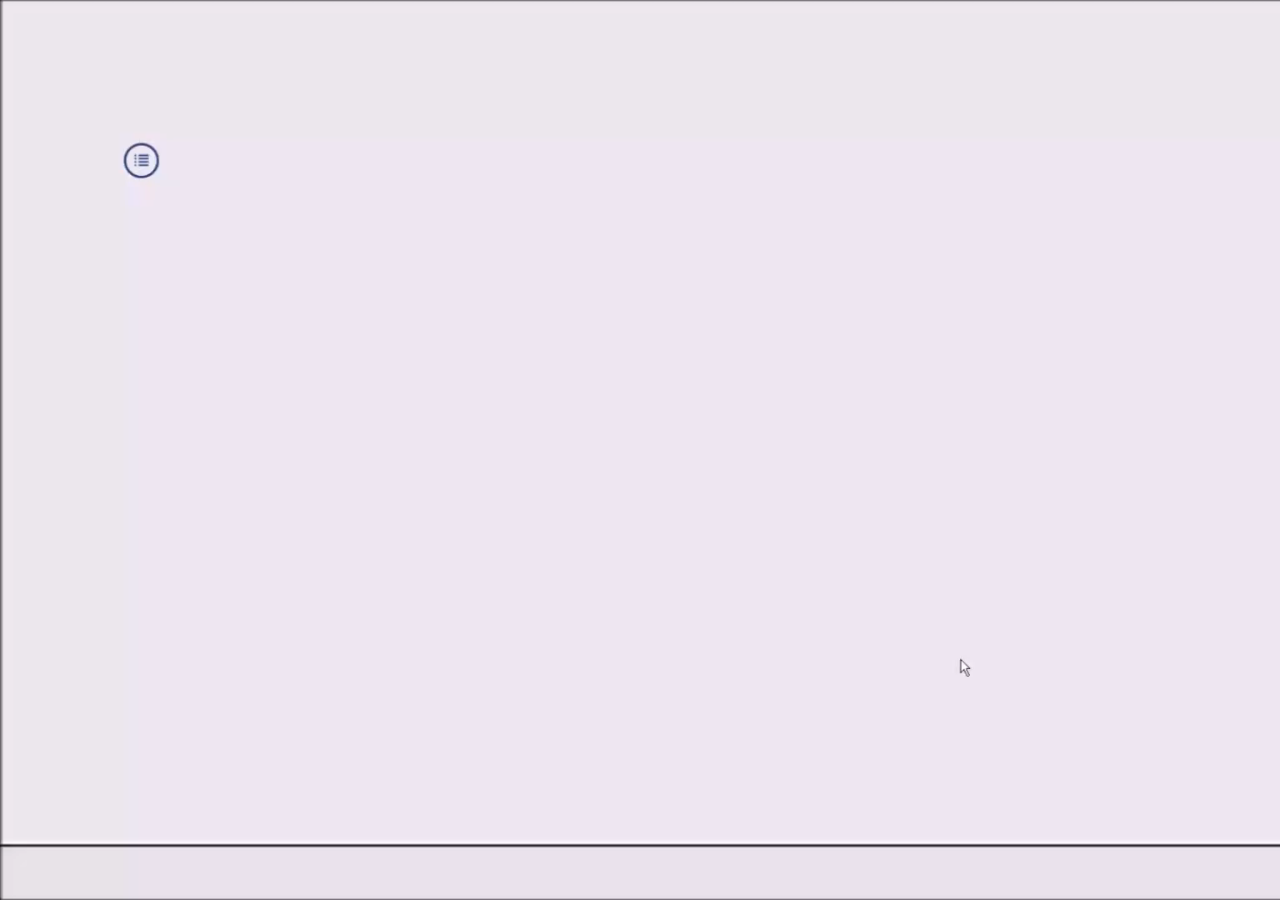
<file: wordsense/play.html>
<!DOCTYPE html>
<html lang="en">
    <head>
        <meta charset="utf-8">
        <meta name="viewport" content="width=device-width, initial-scale=1.0">
        <title>WORDSENSE | intelliSys</title>
        <link rel="shortcut icon" href="http://198.199.97.178/wordsense/favicon.ico" type="image/vnd.microsoft.icon">
        <link rel="icon" href="http://198.199.97.178/wordsense/favicon.ico" type="image/vnd.microsoft.icon">
        <link rel="stylesheet" href="./css/play.css">
        <script src="./js/jquery-2.1.0.min.js"></script>
        <script src="./js/play.js"></script>
    </head>
    <body>
        <div id="videocontainer">
            <video id="wsintro"></video>
        </div>
    </body>
</html>
</file>
<file: base/stylesheets/github-light.css>
/*
   Copyright 2014 GitHub Inc.

   Licensed under the Apache License, Version 2.0 (the "License");
   you may not use this file except in compliance with the License.
   You may obtain a copy of the License at

       http://www.apache.org/licenses/LICENSE-2.0

   Unless required by applicable law or agreed to in writing, software
   distributed under the License is distributed on an "AS IS" BASIS,
   WITHOUT WARRANTIES OR CONDITIONS OF ANY KIND, either express or implied.
   See the License for the specific language governing permissions and
   limitations under the License.

*/

.pl-c /* comment */ {
  color: #969896;
}

.pl-c1      /* constant, markup.raw, meta.diff.header, meta.module-reference, meta.property-name, support, support.constant, support.variable, variable.other.constant */,
.pl-s .pl-v /* string variable */ {
  color: #0086b3;
}

.pl-e  /* entity */,
.pl-en /* entity.name */ {
  color: #795da3;
}

.pl-s .pl-s1 /* string source */,
.pl-smi      /* storage.modifier.import, storage.modifier.package, storage.type.java, variable.other, variable.parameter.function */ {
  color: #333;
}

.pl-ent /* entity.name.tag */ {
  color: #63a35c;
}

.pl-k /* keyword, storage, storage.type */ {
  color: #a71d5d;
}

.pl-pds              /* punctuation.definition.string, string.regexp.character-class */,
.pl-s                /* string */,
.pl-s .pl-pse .pl-s1 /* string punctuation.section.embedded source */,
.pl-sr               /* string.regexp */,
.pl-sr .pl-cce       /* string.regexp constant.character.escape */,
.pl-sr .pl-sra       /* string.regexp string.regexp.arbitrary-repitition */,
.pl-sr .pl-sre       /* string.regexp source.ruby.embedded */ {
  color: #183691;
}

.pl-v /* variable */ {
  color: #ed6a43;
}

.pl-id /* invalid.deprecated */ {
  color: #b52a1d;
}

.pl-ii /* invalid.illegal */ {
  background-color: #b52a1d;
  color: #f8f8f8;
}

.pl-sr .pl-cce /* string.regexp constant.character.escape */ {
  color: #63a35c;
  font-weight: bold;
}

.pl-ml /* markup.list */ {
  color: #693a17;
}

.pl-mh        /* markup.heading */,
.pl-mh .pl-en /* markup.heading entity.name */,
.pl-ms        /* meta.separator */ {
  color: #1d3e81;
  font-weight: bold;
}

.pl-mq /* markup.quote */ {
  color: #008080;
}

.pl-mi /* markup.italic */ {
  color: #333;
  font-style: italic;
}

.pl-mb /* markup.bold */ {
  color: #333;
  font-weight: bold;
}

.pl-md /* markup.deleted, meta.diff.header.from-file */ {
  background-color: #ffecec;
  color: #bd2c00;
}

.pl-mi1 /* markup.inserted, meta.diff.header.to-file */ {
  background-color: #eaffea;
  color: #55a532;
}

.pl-mdr /* meta.diff.range */ {
  color: #795da3;
  font-weight: bold;
}

.pl-mo /* meta.output */ {
  color: #1d3e81;
}
</file>
<file: base/stylesheets/print.css>
html, body, div, span, applet, object, iframe,
h1, h2, h3, h4, h5, h6, p, blockquote, pre,
a, abbr, acronym, address, big, cite, code,
del, dfn, em, img, ins, kbd, q, s, samp,
small, strike, strong, sub, sup, tt, var,
b, u, i, center,
dl, dt, dd, ol, ul, li,
fieldset, form, label, legend,
table, caption, tbody, tfoot, thead, tr, th, td,
article, aside, canvas, details, embed,
figure, figcaption, footer, header, hgroup,
menu, nav, output, ruby, section, summary,
time, mark, audio, video {
  padding: 0;
  margin: 0;
  font: inherit;
  font-size: 100%;
  vertical-align: baseline;
  border: 0;
}
/* HTML5 display-role reset for older browsers */
article, aside, details, figcaption, figure,
footer, header, hgroup, menu, nav, section {
  display: block;
}
body {
  line-height: 1;
}
ol, ul {
  list-style: none;
}
blockquote, q {
  quotes: none;
}
blockquote:before, blockquote:after,
q:before, q:after {
  content: '';
  content: none;
}
table {
  border-spacing: 0;
  border-collapse: collapse;
}
body {
  font-family: 'Helvetica Neue', Helvetica, Arial, serif;
  font-size: 13px;
  line-height: 1.5;
  color: #000;
}

a {
  font-weight: bold;
  color: #d5000d;
}

header {
  padding-top: 35px;
  padding-bottom: 10px;
}

header h1 {
  font-size: 48px;
  font-weight: bold;
  line-height: 1.2;
  color: #303030;
  letter-spacing: -1px;
}

header h2 {
  font-size: 24px;
  font-weight: normal;
  line-height: 1.3;
  color: #aaa;
  letter-spacing: -1px;
}
#downloads {
  display: none;
}
#main_content {
  padding-top: 20px;
}

code, pre {
  margin-bottom: 30px;
  font-family: Monaco, "Bitstream Vera Sans Mono", "Lucida Console", Terminal;
  font-size: 12px;
  color: #222;
}

code {
  padding: 0 3px;
}

pre {
  padding: 20px;
  overflow: auto;
  border: solid 1px #ddd;
}
pre code {
  padding: 0;
}

ul, ol, dl {
  margin-bottom: 20px;
}


/* COMMON STYLES */

table {
  width: 100%;
  border: 1px solid #ebebeb;
}

th {
  font-weight: 500;
}

td {
  font-weight: 300;
  text-align: center;
  border: 1px solid #ebebeb;
}

form {
  padding: 20px;
  background: #f2f2f2;

}


/* GENERAL ELEMENT TYPE STYLES */

h1 {
  font-size: 2.8em;
}

h2 {
  margin-bottom: 8px;
  font-size: 22px;
  font-weight: bold;
  color: #303030;
}

h3 {
  margin-bottom: 8px;
  font-size: 18px;
  font-weight: bold;
  color: #d5000d;
}

h4 {
  font-size: 16px;
  font-weight: bold;
  color: #303030;
}

h5 {
  font-size: 1em;
  color: #303030;
}

h6 {
  font-size: .8em;
  color: #303030;
}

p {
  margin-bottom: 20px;
  font-weight: 300;
}

a {
  text-decoration: none;
}

p a {
  font-weight: 400;
}

blockquote {
  padding: 0 0 0 30px;
  margin-bottom: 20px;
  font-size: 1.6em;
  border-left: 10px solid #e9e9e9;
}

ul li {
  padding-left: 20px;
  list-style-position: inside;
  list-style: disc;
}

ol li {
  padding-left: 3px;
  list-style-position: inside;
  list-style: decimal;
}

dl dd {
  font-style: italic;
  font-weight: 100;
}

footer {
  padding-top: 20px;
  padding-bottom: 30px;
  margin-top: 40px;
  font-size: 13px;
  color: #aaa;
}

footer a {
  color: #666;
}

/* MISC */
.clearfix:after {
  display: block;
  height: 0;
  clear: both;
  visibility: hidden;
  content: '.';
}

.clearfix {display: inline-block;}
* html .clearfix {height: 1%;}
.clearfix {display: block;}
</file>
<file: hackertyper/css/hackertyper.css>
/* 
* @Author: LiSnB
* @Date:   2015-06-12 09:38:42
* @Last Modified by:   LiSnB
* @Last Modified time: 2016-01-26 20:10:07
*/
*{
    box-sizing:border-box;
}

html, body{
    width: 100%;
    height: 100%;
    margin: 0;
    padding: 0;
}

body{
    font-family: Monaco;
    color: #269b09;
    background-color: #0a0a0a;
}

#notepad{
    padding-top: 10px;
    padding-left: 5px;
    width: 100%;
    position: absolute;
    bottom: 0;
    top:0;
    overflow:hidden;
}

#code{
    box-sizing:border-box;
    /*overflow: hidden;*/
    width: 100%;
}

@keyframes blink{
    from{
        visibility: hidden;
    }
    50%{
        visibility: hidden;
    }
    to{
        visibility: visible;
    }
}

@-webkit-keyframes blink{
    from{
        visibility: hidden;
    }
    50%{
        visibility: hidden;
    }
    to{
        visibility: visible;
    }
}

@keyframes rotate{
    from{
        transform: rotate(0deg);
    }
    to{
        transform: rotate(359deg);
    }
}

@-webkit-keyframes rotate{
    from{
        -webkit-transform: rotate(0deg);
    }
    to{
        -webkit-transform: rotate(359deg);
    }
}

.cursor{
    -webkit-animation: blink .5s   infinite alternate ;
         -o-animation: blink .5s   infinite alternate ;
            animation: blink .5s   infinite alternate ;

    border-left: solid 2px #269b09;
}

#logo{
    position: fixed;
    top: 20%;
    right: 20%;

    -webkit-animation: rotate 8s linear infinite  ;
         -o-animation: rotate 8s linear infinite  ;
            animation: rotate 8s linear infinite  ;
}
</file>
<file: jie/css/jie.css>
/* 
* @Author: LiSnB
* @Date:   2015-10-29 15:21:20
* @Last Modified by:   LiSnB
* @Last Modified time: 2015-10-29 16:35:32
*/
html,body{
    margin: 0;
    padding: 0;
    border: 0;
    display: block;
    background-color: #eaeaea;
}

.container{
    position: fixed;
    margin: 0 auto;
    width: 100%;
    height: 100%;
}

.scene{
    /*position: relative;*/
    margin: 0 auto;
    width: 100%;
    height: 100%;
    overflow: hidden;
    list-style: none;
    padding-left: 0;
}

li{
    display: block;
    width: 100%;
    height: 100%;
}

.homepage{
    /*position: relative;*/
    background-image: url("../images/homepage.jpg");
    width: 94%;
    height: 94%;
    overflow: hidden;
    margin: 0 auto;
    padding: 3%;
    background-repeat: no-repeat;
    background-position: center;
}

#board{
    padding: 10%;
    position: absolute;
    width: 3000px;
    left: -300px;
}

.homeitem{
    display: inline-block;
    opacity: 0.3;
    transition: all .25s ease-in-out;
    position: absolute;
}

.homeitem:hover{
    opacity: 1.0;
    transform: scale(1.2);
}

#homeitem-1{
    right: 50px;
    bottom: 80px;
}

#homeitem-2{
    right:  200px;
    bottom:  700px;
}

#homeitem-3{
    left: 300px;
    top: 500px;
}

#homeitem-4{
    right:  500px;
    bottom: 400px;
}

#homeitem-5{
    left: 100px;
    top: 50px;
}
</file>
<file: smartisan/css/smartisan.css>
/*#section1{
	background-color: #202020;
}*/
html,body
{
	font-size: 16px;
}
h1{
	text-align: center;
	color: white;
	font-size: 7em;
	font-family: 'Helvetica Neue','Microsoft Yahei UI', 'Microsoft Yahei', Verdana, Simsun, 'Segoe UI', 'Segoe UI Web Regular', 'Segoe UI Symbol',  'BBAlpha Sans', 'S60 Sans', Arial, sans-serif;
}
h2
{
	font-family: 'Microsoft Yahei UI', 'Microsoft Yahei','Segoe UI', 'Segoe UI Web Regular', 'Segoe UI Symbol',  'BBAlpha Sans', 'S60 Sans', Arial, sans-serif;
	font-size: 3.5em;
	margin-left: -.1em;
	font-weight: normal;
}
#section2_2,#section3_2{
	/*padding-top: 12em;*/
	/*color: #ddd;*/
	padding-right: 5%;
	padding-left: 55%;
	font-family: 'Microsoft Yahei UI', 'Microsoft Yahei','Segoe UI', 'Segoe UI Web Regular', 'Segoe UI Symbol',  'BBAlpha Sans', 'S60 Sans', Arial, sans-serif;
	/*position: absolute;*/
}
p{
	line-height: 2em;
	margin-bottom: 2em;
}
#section2_2{
	color: #bbb;
}

#section3_2{
	color: #222;
}
a{
	text-decoration: none;
	color: #336699;
	font-size: 1.5em; 
}
.up{
	z-index: 100;
}

#section2_1,#section3_1{
	overflow: hidden;
	position: absolute;
	top:200px;
	left:4%;
	opacity: .6;
}

.half{
	box-sizing:border-box;
	width: 50%;
}
.left{
	float: left;
}
</file>
<file: wordsense/css/wordsense.css>
@font-face{
    font-family: nokkok;
    src: url("../fonts/nokkok.ttf");
}

@font-face{
    font-family: NokiaSansSemibold;
    src: url("../fonts/NokiaSansSemibold.ttf");
}


* {
    font-family:  'Segoe UI Web Regular','Segoe UI Light','Helvetica Neue','Microsoft Yahei UI', 'Microsoft Yahei', Verdana, Simsun, 'Segoe UI',  'Segoe UI Symbol',  'BBAlpha Sans', 'S60 Sans', Arial, sans-serif;
}


html,body
{
    font-size: 16px;
    color: white;
}



@-webkit-keyframes background-color{
    from{
        background-color: #4285F4;
    }
    to{
        background-color: #003d60;
    }
}

@keyframes background-color{
    from{
        background-color: #4285F4;
    }
    to{
        background-color: #003d60;
    }
}


.background-color-animation{
    -webkit-animation:background-color 10s infinite alternate;
    animation:background-color 10s infinite alternate;
    /*text-align: center;*/
}


@-webkit-keyframes abubble{
    0%{
        transform:scale(1);
        top: 90%;
    }

    100%{
        transform:scale(3);
        top:-40%;
        opacity: 0.85;
    }
}
@keyframes abubble{
    0%{
        transform:scale(1);
        top: 90%;
    }

    100%{
        transform:scale(3);
        top:-40%;
        opacity: 0.85;
    }
}

.bubble{
    border-width: .1em;
    border-radius: 50%;
    /*width: 1em;*/
    /*height: 1em;*/
    border-style: solid;
    z-index: 2000;
    /*transform:scale(1);*/
    position: fixed;
    background-color: rgba(200,200,200, .3);
    -webkit-animation: abubble 2s forwards ease-in;
    animation: abubble 2s forwards ease-in;
    /*box-shadow: 2px 2px 4px #555;*/
    text-align: center;
}

@-webkit-keyframes asquare{
    0%{
        /*transform:scale(1);*/
        top: 90%;
    }

    100%{
        /*transform:scale(3);*/
        top:-40%;
        /*opacity: 0.85;*/
    }
}
@keyframes asquare{
    0%{
        /*transform:scale(1);*/
        top: 90%;
    }

    100%{
        /*transform:scale(3);*/
        top:-40%;
        /*opacity: 0.85;*/
    }
}

.square{
    border-width: .07em;
    /*border-radius: 50%;*/
    /*width: 1em;*/
    /*height: 1em;*/
    border-style: solid;
    z-index: 2000;
    /*transform:scale(1);*/
    position: fixed;
    /*background-color: rgba(200,200,200, .3);*/
    -webkit-animation: asquare 1.5s forwards ease-in;
    animation: asquare 1.5s forwards ease-in;
    /*box-shadow: 2px 2px 4px #555;*/
    /*text-align: center;*/
    opacity: .6;
}

#keyword{
    font-size: 4em;
    font-weight: bold;
    font-family: nokkok;
}

#commingsoon{
    font-size: 2em;
    opacity: 0;
    font-family: NokiaSansSemibold;
}

#highlight img{
    position: fixed;
    bottom: 0;
    height: 100%;
    width: 50%;
    left: 25%;
    opacity: .25;
}

#logo{
    z-index: 1000;
    text-align: center;
    top:25%;
    position: absolute;
    width: 100%;
}
#logo img{
    margin-left: -15px;
}

video{
    /*width: 100%;*/
    height: 100%;
    opacity: 0;
}
.videomaskr{
    float: right;
    margin-right: 0;
    right: 0;
    width: 30%;
    z-index: 1000;
}



.videomask{
    position: absolute;
    height: 100%;
    width: 50%;
    float: right;
    margin-right: 0;
    right: 0;
    background-image: linear-gradient(to right, rgba(236, 236, 236, 0),rgba(236, 236, 236, 0.8),rgba(236, 236, 236, 1), rgba(236, 236, 236, 1));
    z-index: 1000;
}



.title{
    color: white;
    margin-right: 20%;
    padding-right: 3em;
    display: block;
    padding: 1em;
    font-weight: bold;
    font-size: 1.5em;
    margin-top: 25%;
    font-family: NokiaSansSemibold;
}
.maintitle{
    font-size: 2em;
    font-family: nokkok;
}
.subtitle{
    font-family: NokiaSansSemibold;
    margin-top: 1em;
}
.detail{
    margin-top: 5%;
    color: rgba(127,127,127,1);
    font-size: 1.5em;
    margin-right: 30%;
    font-weight: bold;
    padding-left: 1em;
    font-family: NokiaSansSemibold;

}
.detail ul{
    list-style: none;
    padding-left: 0;
}

.detail li{
    padding-left: 0;
}
.google:before{
    width: 50px;
    height: 50px;
    background-image: url("../img/google.jpg");
    position: absolute;
    content: " ";
}
.detail img{
    width: 1em;
    height: 1em;
    display: inline-block;
    margin-right: .5em;
    margin-top: 5px;
    /*padding-top:auto;*/
}

.bgc1{
    background-color: rgba(35, 31, 32, 1);
}
.bgc2{
    background-color: rgba(200, 68, 0, 1);
}
.bgc3{
    background-color: rgba(225, 161, 1, 1);
}
.bgc4{
    background-color: rgba(220, 52, 124, 1);
}
.bgc5{
    background-color: rgba(0, 166, 81, 1);
}
.bgc6{
    background-color: rgba(53, 99, 175, 1);
}
.bgc7{
    background-color: rgba(240, 0, 122, 1);
}

.rightmask{
    height: 100%;
    width: 50%;
    float: right;
    margin-right: 0;
    right: 0;
    z-index: 1000;
}

.windowsphone{
    margin-top: 5%;
    margin-left: 7%;
    width: 20%;
}

.post{
    /*margin-top: 10%;*/
    margin-left: 5%;
    height: 100%;
    /*position: absolute;*/
    /*display: inline-block;*/
}

.website {
    text-decoration: none;
    color: white;
    transition-property: color;
    transition-duration: .4s;
}

.website:hover{
    color: #00a7e1;
}

.play{
    display: none;
    /*color: #0f93f7;*/
    text-decoration: none;
    height: 1.5em;
    width: auto;
    padding: .3em 1em ;
    font-family: nokkok;
    border-style: solid;
    border-width: 2px;
    /*border-color: #0f93f7;*/
    transition-property:background color border-color;
    transition-duration:.7s;
    border-radius: 10%;
    margin-top: 3em;
    margin-left: 5px;
}

.play:hover{
    /*background: #34a5f8;*/
    color: white;
    /*border-color: #34a5f8;*/
}

.play-1{
    color:rgba(35, 31, 32, 1);
}
.play-1:hover{
    background-color: rgba(35, 31, 32, 1);
    border-color: rgba(35, 31, 32, 1);
}

.play-2{
    color:rgba(200, 68, 0, 1);
}
.play-2:hover{
    background-color: rgba(200, 68, 0, 1);
    border-color: rgba(200, 68, 0, 1);
}

.play-3{
    color:rgba(225, 161, 1, 1);
}
.play-3:hover{
    background-color: rgba(225, 161, 1, 1);
    border-color: rgba(225, 161, 1, 1);
}

.play-4{
    color:rgba(220, 52, 124, 1);
}
.play-4:hover{
    background-color: rgba(220, 52, 124, 1);
    border-color: rgba(220, 52, 124, 1);
}

.play-5{
    color:rgba(0, 166, 81, 1);
}
.play-5:hover{
    background-color: rgba(0, 166, 81, 1);
    border-color: rgba(0, 166, 81, 1);
}

.play-6{
    color:rgba(53, 99, 175, 1);
}
.play-6:hover{
    background-color: rgba(53, 99, 175, 1);
    border-color: rgba(53, 99, 175, 1);
}

.play-7{
    color:rgba(240, 0, 122, 1);
}
.play-7:hover{
    background-color: rgba(240, 0, 122, 1);
    border-color: rgba(240, 0, 122, 1);
}



@media (max-width: 1300px){
    html,body
    {
        font-size: 12px;
        color: white;
    }
    
}

@media (max-width: 960px){
    html,body
    {
        font-size: 10px;
        color: white;
    }
}

/*@media (max-width: 800px){
    html,body
    {
        font-size: 8px;
        color: white;
    }
    video{
        display: none;
    }
}*/

@media (max-width: 800px), (orientation:portrait){
    html,body
    {
        font-size: 10px;
        color: white;
    }
    video{
        display: none;
    }
    .videomask{
        position: static;
        height: 100%;
        width: 100%;
        float: left;
        margin-top: 15%;
        margin-left: 10%;
        margin-right: 20%;
        /*margin-right: 0;*/
        right: 0;
        /*background-image:linear-gradient(to right, red, #f06d06);*/
        background-image: none;
        z-index: 1000;
        /*padding-top: 15%;*/
        /*text-align: center;*/
    }
    .rightmask{
        position: static;
        height: 100%;
        width: 100%;
        float: left;
        margin-top: 15%;
        margin-left: 10%;
        margin-right: 20%;
        /*margin-right: 0;*/
        right: 0;
        /*background-image:linear-gradient(to right, red, #f06d06);*/
        z-index: 1000;
    }
    .windowsphone{
        display: none;
    }
    .title{
        /*text-align: center;*/
        margin-top: 10%;
    }
    .play{
        display: inline-block;
    }
}
@media (max-width: 600px){
    html,body
    {
        font-size: 8px;
        color: white;
    }
}
@media (max-width: 400px){
    html,body
    {
        font-size: 6px;
        color: white;
    }
}
</file>
<file: wordsense/css/play.css>
body{
    margin: 0;
}
#videocontainer{
    position: fixed;
    width: 100%;
    height: 100%;
    text-align: center;
}
video{
    position: relative;
    height: 100%;
    /*width: 100%;*/
}
</file>
<file: base/stylesheets/stylesheet.css>
/*! normalize.css v3.0.2 | MIT License | git.io/normalize */

/**
 * 1. Set default font family to sans-serif.
 * 2. Prevent iOS text size adjust after orientation change, without disabling
 *    user zoom.
 */

html {
  font-family: sans-serif; /* 1 */
  -webkit-text-size-adjust: 100%; /* 2 */
  -ms-text-size-adjust: 100%; /* 2 */
}

/**
 * Remove default margin.
 */

body {
  margin: 0;
}

/* HTML5 display definitions
   ========================================================================== */

/**
 * Correct `block` display not defined for any HTML5 element in IE 8/9.
 * Correct `block` display not defined for `details` or `summary` in IE 10/11
 * and Firefox.
 * Correct `block` display not defined for `main` in IE 11.
 */

article,
aside,
details,
figcaption,
figure,
footer,
header,
hgroup,
main,
menu,
nav,
section,
summary {
  display: block;
}

/**
 * 1. Correct `inline-block` display not defined in IE 8/9.
 * 2. Normalize vertical alignment of `progress` in Chrome, Firefox, and Opera.
 */

audio,
canvas,
progress,
video {
  display: inline-block; /* 1 */
  vertical-align: baseline; /* 2 */
}

/**
 * Prevent modern browsers from displaying `audio` without controls.
 * Remove excess height in iOS 5 devices.
 */

audio:not([controls]) {
  display: none;
  height: 0;
}

/**
 * Address `[hidden]` styling not present in IE 8/9/10.
 * Hide the `template` element in IE 8/9/11, Safari, and Firefox < 22.
 */

[hidden],
template {
  display: none;
}

/* Links
   ========================================================================== */

/**
 * Remove the gray background color from active links in IE 10.
 */

a {
  background-color: transparent;
}

/**
 * Improve readability when focused and also mouse hovered in all browsers.
 */

a:active,
a:hover {
  outline: 0;
}

/* Text-level semantics
   ========================================================================== */

/**
 * Address styling not present in IE 8/9/10/11, Safari, and Chrome.
 */

abbr[title] {
  border-bottom: 1px dotted;
}

/**
 * Address style set to `bolder` in Firefox 4+, Safari, and Chrome.
 */

b,
strong {
  font-weight: bold;
}

/**
 * Address styling not present in Safari and Chrome.
 */

dfn {
  font-style: italic;
}

/**
 * Address variable `h1` font-size and margin within `section` and `article`
 * contexts in Firefox 4+, Safari, and Chrome.
 */

h1 {
  margin: 0.67em 0;
  font-size: 2em;
}

/**
 * Address styling not present in IE 8/9.
 */

mark {
  color: #000;
  background: #ff0;
}

/**
 * Address inconsistent and variable font size in all browsers.
 */

small {
  font-size: 80%;
}

/**
 * Prevent `sub` and `sup` affecting `line-height` in all browsers.
 */

sub,
sup {
  position: relative;
  font-size: 75%;
  line-height: 0;
  vertical-align: baseline;
}

sup {
  top: -0.5em;
}

sub {
  bottom: -0.25em;
}

/* Embedded content
   ========================================================================== */

/**
 * Remove border when inside `a` element in IE 8/9/10.
 */

img {
  border: 0;
}

/**
 * Correct overflow not hidden in IE 9/10/11.
 */

svg:not(:root) {
  overflow: hidden;
}

/* Grouping content
   ========================================================================== */

/**
 * Address margin not present in IE 8/9 and Safari.
 */

figure {
  margin: 1em 40px;
}

/**
 * Address differences between Firefox and other browsers.
 */

hr {
  height: 0;
  -moz-box-sizing: content-box;
  box-sizing: content-box;
}

/**
 * Contain overflow in all browsers.
 */

pre {
  overflow: auto;
}

/**
 * Address odd `em`-unit font size rendering in all browsers.
 */

code,
kbd,
pre,
samp {
  font-family: monospace, monospace;
  font-size: 1em;
}

/* Forms
   ========================================================================== */

/**
 * Known limitation: by default, Chrome and Safari on OS X allow very limited
 * styling of `select`, unless a `border` property is set.
 */

/**
 * 1. Correct color not being inherited.
 *    Known issue: affects color of disabled elements.
 * 2. Correct font properties not being inherited.
 * 3. Address margins set differently in Firefox 4+, Safari, and Chrome.
 */

button,
input,
optgroup,
select,
textarea {
  margin: 0; /* 3 */
  font: inherit; /* 2 */
  color: inherit; /* 1 */
}

/**
 * Address `overflow` set to `hidden` in IE 8/9/10/11.
 */

button {
  overflow: visible;
}

/**
 * Address inconsistent `text-transform` inheritance for `button` and `select`.
 * All other form control elements do not inherit `text-transform` values.
 * Correct `button` style inheritance in Firefox, IE 8/9/10/11, and Opera.
 * Correct `select` style inheritance in Firefox.
 */

button,
select {
  text-transform: none;
}

/**
 * 1. Avoid the WebKit bug in Android 4.0.* where (2) destroys native `audio`
 *    and `video` controls.
 * 2. Correct inability to style clickable `input` types in iOS.
 * 3. Improve usability and consistency of cursor style between image-type
 *    `input` and others.
 */

button,
html input[type="button"], /* 1 */
input[type="reset"],
input[type="submit"] {
  -webkit-appearance: button; /* 2 */
  cursor: pointer; /* 3 */
}

/**
 * Re-set default cursor for disabled elements.
 */

button[disabled],
html input[disabled] {
  cursor: default;
}

/**
 * Remove inner padding and border in Firefox 4+.
 */

button::-moz-focus-inner,
input::-moz-focus-inner {
  padding: 0;
  border: 0;
}

/**
 * Address Firefox 4+ setting `line-height` on `input` using `!important` in
 * the UA stylesheet.
 */

input {
  line-height: normal;
}

/**
 * It's recommended that you don't attempt to style these elements.
 * Firefox's implementation doesn't respect box-sizing, padding, or width.
 *
 * 1. Address box sizing set to `content-box` in IE 8/9/10.
 * 2. Remove excess padding in IE 8/9/10.
 */

input[type="checkbox"],
input[type="radio"] {
  box-sizing: border-box; /* 1 */
  padding: 0; /* 2 */
}

/**
 * Fix the cursor style for Chrome's increment/decrement buttons. For certain
 * `font-size` values of the `input`, it causes the cursor style of the
 * decrement button to change from `default` to `text`.
 */

input[type="number"]::-webkit-inner-spin-button,
input[type="number"]::-webkit-outer-spin-button {
  height: auto;
}

/**
 * 1. Address `appearance` set to `searchfield` in Safari and Chrome.
 * 2. Address `box-sizing` set to `border-box` in Safari and Chrome
 *    (include `-moz` to future-proof).
 */

input[type="search"] {
  -webkit-box-sizing: content-box; /* 2 */
  -moz-box-sizing: content-box;
  box-sizing: content-box;
  -webkit-appearance: textfield; /* 1 */
}

/**
 * Remove inner padding and search cancel button in Safari and Chrome on OS X.
 * Safari (but not Chrome) clips the cancel button when the search input has
 * padding (and `textfield` appearance).
 */

input[type="search"]::-webkit-search-cancel-button,
input[type="search"]::-webkit-search-decoration {
  -webkit-appearance: none;
}

/**
 * Define consistent border, margin, and padding.
 */

fieldset {
  padding: 0.35em 0.625em 0.75em;
  margin: 0 2px;
  border: 1px solid #c0c0c0;
}

/**
 * 1. Correct `color` not being inherited in IE 8/9/10/11.
 * 2. Remove padding so people aren't caught out if they zero out fieldsets.
 */

legend {
  padding: 0; /* 2 */
  border: 0; /* 1 */
}

/**
 * Remove default vertical scrollbar in IE 8/9/10/11.
 */

textarea {
  overflow: auto;
}

/**
 * Don't inherit the `font-weight` (applied by a rule above).
 * NOTE: the default cannot safely be changed in Chrome and Safari on OS X.
 */

optgroup {
  font-weight: bold;
}

/* Tables
   ========================================================================== */

/**
 * Remove most spacing between table cells.
 */

table {
  border-spacing: 0;
  border-collapse: collapse;
}

td,
th {
  padding: 0;
}

/* LAYOUT STYLES */
body {
  font-family: 'Helvetica Neue', Helvetica, Arial, serif;
  font-size: 15px;
  font-weight: 400;
  line-height: 1.5;
  color: #666;
  background: #fafafa url(../images/body-bg.jpg) 0 0 repeat;
}

p {
  margin-top: 0;
}

a {
  color: #2879d0;
}
a:hover {
  color: #2268b2;
}

header {
  padding-top: 40px;
  padding-bottom: 40px;
  font-family: 'Architects Daughter', 'Helvetica Neue', Helvetica, Arial, serif;
  background: #2e7bcf url(../images/header-bg.jpg) 0 0 repeat-x;
  border-bottom: solid 1px #275da1;
}

header h1 {
  width: 540px;
  margin-top: 0;
  margin-bottom: 0.2em;
  font-size: 72px;
  font-weight: normal;
  line-height: 1;
  color: #fff;
  letter-spacing: -1px;
}

header h2 {
  width: 540px;
  margin-top: 0;
  margin-bottom: 0;
  font-size: 26px;
  font-weight: normal;
  line-height: 1.3;
  color: #9ddcff;
  letter-spacing: 0;
}

.inner {
  position: relative;
  width: 940px;
  margin: 0 auto;
}

#content-wrapper {
  padding-top: 30px;
  border-top: solid 1px #fff;
}

#main-content {
  float: left;
  width: 690px;
}

#main-content img {
  max-width: 100%;
}

aside#sidebar {
  float: right;
  width: 200px;
  min-height: 504px;
  padding-left: 20px;
  font-size: 12px;
  line-height: 1.3;
  background: transparent url(../images/sidebar-bg.jpg) 0 0 no-repeat;
}

aside#sidebar p.repo-owner,
aside#sidebar p.repo-owner a {
  font-weight: bold;
}

#downloads {
  margin-bottom: 40px;
}

a.button {
  width: 134px;
  height: 58px;
  padding-top: 22px;
  padding-left: 68px;
  font-family: 'Architects Daughter', 'Helvetica Neue', Helvetica, Arial, serif;
  font-size: 23px;
  line-height: 1.2;
  color: #fff;
}
a.button small {
  display: block;
  font-size: 11px;
}
header a.button {
  position: absolute;
  top: 0;
  right: 0;
  background: transparent url(../images/github-button.png) 0 0 no-repeat;
}
aside a.button {
  display: block;
  width: 138px;
  padding-left: 64px;
  margin-bottom: 20px;
  font-size: 21px;
  background: transparent url(../images/download-button.png) 0 0 no-repeat;
}

code, pre {
  margin-bottom: 30px;
  font-family: Monaco, "Bitstream Vera Sans Mono", "Lucida Console", Terminal, monospace;
  font-size: 13px;
  color: #222;
}

code {
  padding: 0 3px;
  background-color: #f2f8fc;
  border: solid 1px #dbe7f3;
}

pre {
  padding: 20px;
  overflow: auto;
  text-shadow: none;
  background: #fff;
  border: solid 1px #f2f2f2;
}
pre code {
  padding: 0;
  color: #2879d0;
  background-color: #fff;
  border: none;
}

ul, ol, dl {
  margin-bottom: 20px;
}


/* COMMON STYLES */

hr {
  height: 0;
  margin-top: 1em;
  margin-bottom: 1em;
  border: 0;
  border-top: solid 1px #ddd;
}

table {
  width: 100%;
  border: 1px solid #ebebeb;
}

th {
  font-weight: 500;
}

td {
  font-weight: 300;
  text-align: center;
  border: 1px solid #ebebeb;
}

form {
  padding: 20px;
  background: #f2f2f2;

}


/* GENERAL ELEMENT TYPE STYLES */

#main-content h1 {
  margin-top: 0;
  margin-bottom: 0;
  font-family: 'Architects Daughter', 'Helvetica Neue', Helvetica, Arial, serif;
  font-size: 2.8em;
  font-weight: normal;
  color: #474747;
  text-indent: 6px;
  letter-spacing: -1px;
}

#main-content h1:before {
  padding-right: 0.3em;
  margin-left: -0.9em;
  color: #9ddcff;
  content: "/";
}

#main-content h2 {
  margin-bottom: 8px;
  font-family: 'Architects Daughter', 'Helvetica Neue', Helvetica, Arial, serif;
  font-size: 22px;
  font-weight: bold;
  color: #474747;
  text-indent: 4px;
}
#main-content h2:before {
  padding-right: 0.3em;
  margin-left: -1.5em;
  content: "//";
  color: #9ddcff;
}

#main-content h3 {
  margin-top: 24px;
  margin-bottom: 8px;
  font-family: 'Architects Daughter', 'Helvetica Neue', Helvetica, Arial, serif;
  font-size: 18px;
  font-weight: bold;
  color: #474747;
  text-indent: 3px;
}

#main-content h3:before {
  padding-right: 0.3em;
  margin-left: -2em;
  content: "///";
  color: #9ddcff;
}

#main-content h4 {
  margin-bottom: 8px;
  font-family: 'Architects Daughter', 'Helvetica Neue', Helvetica, Arial, serif;
  font-size: 15px;
  font-weight: bold;
  color: #474747;
  text-indent: 3px;
}

h4:before {
  padding-right: 0.3em;
  margin-left: -2.8em;
  content: "////";
  color: #9ddcff;
}

#main-content h5 {
  margin-bottom: 8px;
  font-family: 'Architects Daughter', 'Helvetica Neue', Helvetica, Arial, serif;
  font-size: 14px;
  color: #474747;
  text-indent: 3px;
}
h5:before {
  padding-right: 0.3em;
  margin-left: -3.2em;
  content: "/////";
  color: #9ddcff;
}

#main-content h6 {
  margin-bottom: 8px;
  font-family: 'Architects Daughter', 'Helvetica Neue', Helvetica, Arial, serif;
  font-size: .8em;
  color: #474747;
  text-indent: 3px;
}
h6:before {
  padding-right: 0.3em;
  margin-left: -3.7em;
  content: "//////";
  color: #9ddcff;
}

p {
  margin-bottom: 20px;
}

a {
  text-decoration: none;
}

p a {
  font-weight: 400;
}

blockquote {
  padding: 0 0 0 30px;
  margin-bottom: 20px;
  font-size: 1.6em;
  border-left: 10px solid #e9e9e9;
}

ul {
  list-style-position: inside;
  list-style: disc;
  padding-left: 20px;
}

ol {
  list-style-position: inside;
  list-style: decimal;
  padding-left: 3px;
}

dl dd {
  font-style: italic;
  font-weight: 100;
}

footer {
  padding-top: 20px;
  padding-bottom: 30px;
  margin-top: 40px;
  font-size: 13px;
  color: #aaa;
  background: transparent url('../images/hr.png') 0 0 no-repeat;
}

footer a {
  color: #666;
}
footer a:hover {
  color: #444;
}

/* MISC */
.clearfix:after {
  display: block;
  height: 0;
  clear: both;
  visibility: hidden;
  content: '.';
}

.clearfix {display: inline-block;}
* html .clearfix {height: 1%;}
.clearfix {display: block;}

/* #Media Queries
================================================== */

/* Smaller than standard 960 (devices and browsers) */
@media only screen and (max-width: 959px) { }

/* Tablet Portrait size to standard 960 (devices and browsers) */
@media only screen and (min-width: 768px) and (max-width: 959px) {
  .inner {
    width: 740px;
  }
  header h1, header h2 {
    width: 340px;
  }
  header h1 {
    font-size: 60px;
  }
  header h2 {
    font-size: 30px;
  }
  #main-content {
    width: 490px;
  }
  #main-content h1:before,
  #main-content h2:before,
  #main-content h3:before,
  #main-content h4:before,
  #main-content h5:before,
  #main-content h6:before {
    padding-right: 0;
    margin-left: 0;
    content: none;
  }
}

/* All Mobile Sizes (devices and browser) */
@media only screen and (max-width: 767px) {
  .inner {
    width: 93%;
  }
  header {
    padding: 20px 0;
  }
  header .inner {
    position: relative;
  }
  header h1, header h2 {
    width: 100%;
  }
  header h1 {
    font-size: 48px;
  }
  header h2 {
    font-size: 24px;
  }
  header a.button {
    position: relative;
    display: inline-block;
    width: auto;
    height: auto;
    padding: 5px 10px;
    margin-top: 15px;
    font-size: 13px;
    line-height: 1;
    color: #2879d0;
    text-align: center;
    background-color: #9ddcff;
    background-image: none;
    border-radius: 5px;
    -moz-border-radius: 5px;
    -webkit-border-radius: 5px;
  }
  header a.button small {
    display: inline;
    font-size: 13px;
  }
  #main-content,
  aside#sidebar {
    float: none;
    width: 100% ! important;
  }
  aside#sidebar {
    min-height: 0;
    padding: 20px 0;
    margin-top: 20px;
    background-image: none;
    border-top: solid 1px #ddd;
  }
  aside#sidebar a.button {
    display: none;
  }
  #main-content h1:before,
  #main-content h2:before,
  #main-content h3:before,
  #main-content h4:before,
  #main-content h5:before,
  #main-content h6:before {
    padding-right: 0;
    margin-left: 0;
    content: none;
  }
}

/* Mobile Landscape Size to Tablet Portrait (devices and browsers) */
@media only screen and (min-width: 480px) and (max-width: 767px) { }

/* Mobile Portrait Size to Mobile Landscape Size (devices and browsers) */
@media only screen and (max-width: 479px) { }
</file>
